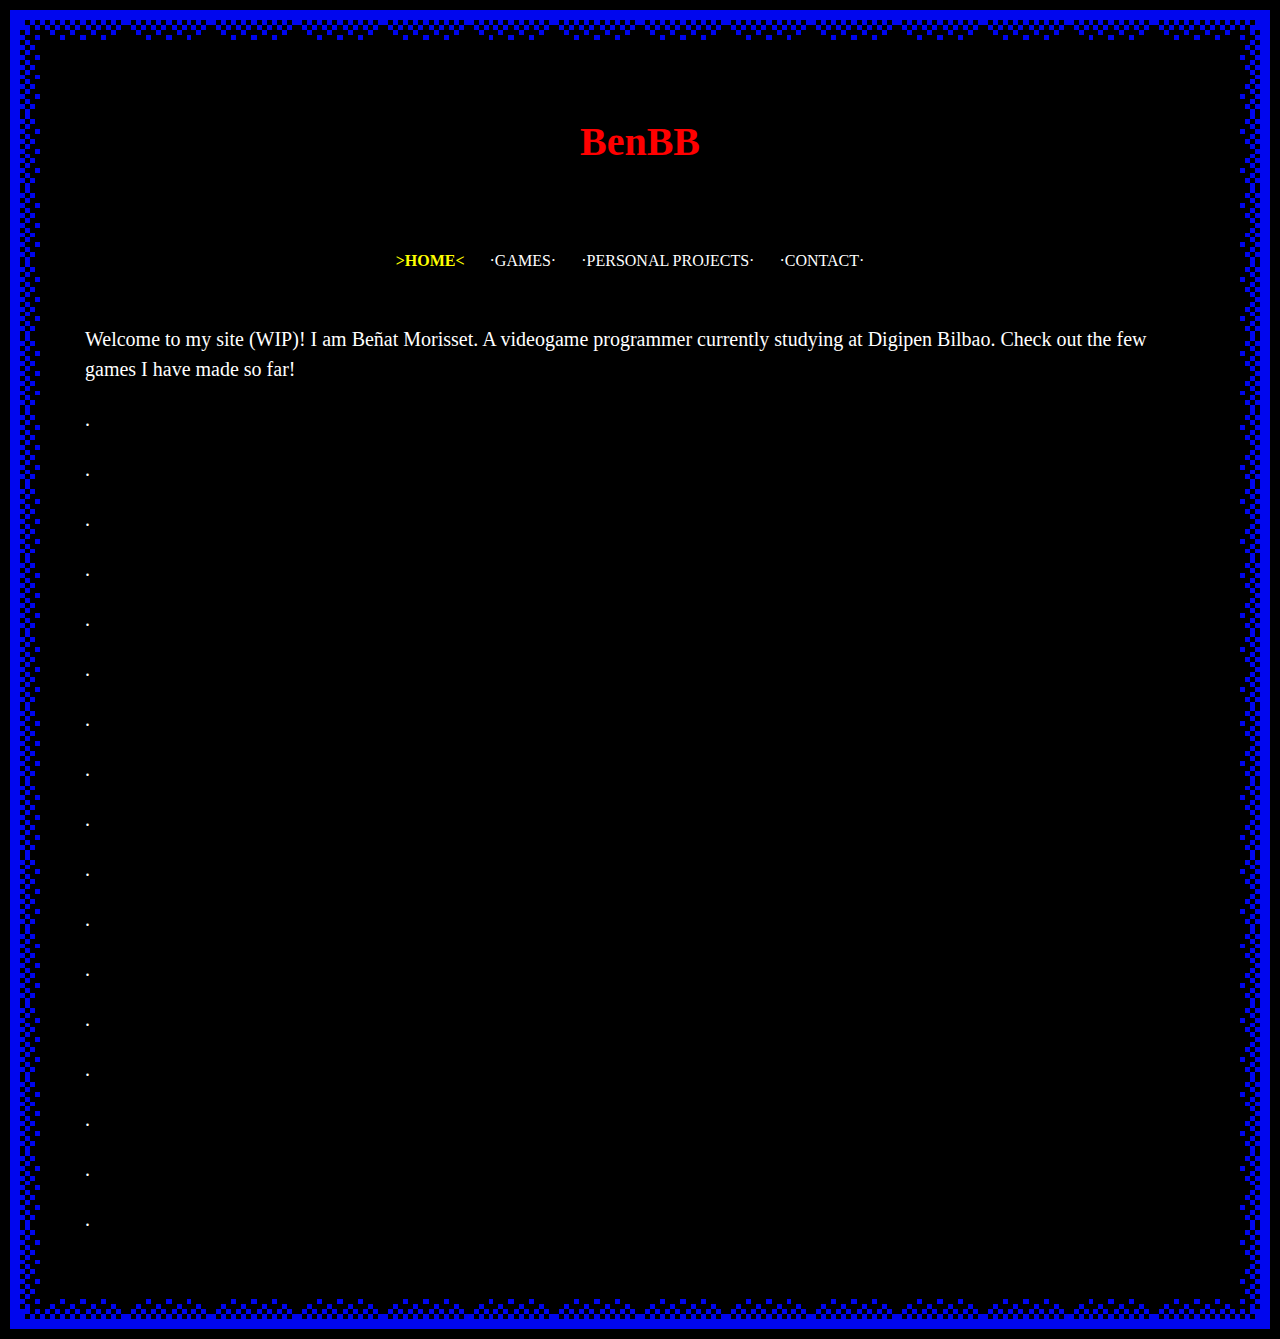
<file: index.html>
<!DOCTYPE html>
<html>

<!--  
      Beñat Morisset de Pérdigo
      11/09/2018
-->

<head>
  <title>BenBB | Home</title>

  <meta charset="UTF-8">
  <meta name="description" content="BenBB website">
  <meta name="keywords" content="Programming,Game Dev,Developer,Games,BenBB">
  <meta name="viewport" content="width=device-width, initial-scale=1.0">
  
  <link rel="stylesheet" href="./css/style.css">
  
  <link rel="shortcut icon" href="./favicon.ico" type="image/x-icon">
</head>


<body id="chaosborder">
  <header>
    <h1 id="indexheaderh1">BenBB</h1>
  </header>
  
  <nav id="indexnav"> <!-- nav bar -->
    <ul id="indexul">
      <li class="current"><a href="index.html">>Home<</a></li>
      <li><a href="games.html">·Games·</a></li>
      <li><a href="personal_projects.html">·Personal Projects·</a></li>
      <li><a href="contact.html">·Contact·</a></li>
    </ul>
  </nav>
  <br>
  <p>Welcome to my site (WIP)! I am Beñat Morisset. A videogame programmer currently studying at Digipen Bilbao. Check out the few games I have made so far!</p>
  <p> . </p>
  <p> . </p>
  <p> . </p>
  <p> . </p>
  <p> . </p>
  <p> . </p>
  <p> . </p>
  <p> . </p>
  <p> . </p>
  <p> . </p>
  <p> . </p>
  <p> . </p>
  <p> . </p>
  <p> . </p>
  <p> . </p>
  <p> . </p>
  <p> . </p>
</body>
</html>
</file>
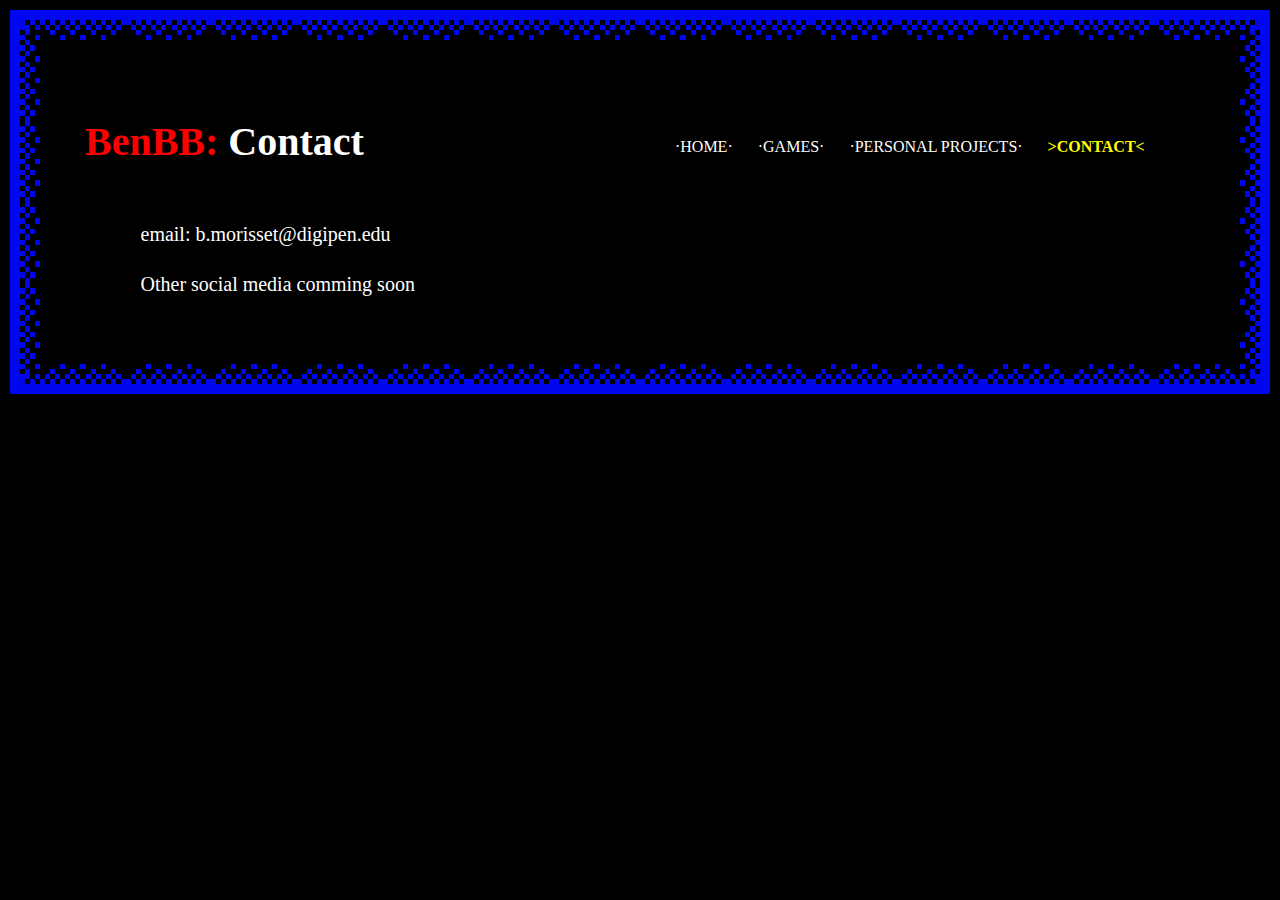
<file: contact.html>
<!DOCTYPE html>
<html>

<!--  
      Beñat Morisset de Pérdigo
      11/09/2018
-->

<head>
  <title>BenBB | Contact</title>

  <meta charset="UTF-8">
  <meta name="description" content="BenBB website">
  <meta name="keywords" content="Programming,Game Dev,Developer,Games,BenBB">
  <meta name="viewport" content="width=device-width, initial-scale=1.0">
  
  <link rel="stylesheet" href="./css/style.css">
  
  <link rel="shortcut icon" href="./favicon.ico" type="image/x-icon">
</head>


<body id="chaosborder">

  <!--all top*/-->
  <header>
    <h1>
      <div contenteditable>
      <span style="color: red">BenBB:</span>
      <span style="color: white"> Contact</span>
      </div>
    </h1>
  </header>
  
  <nav> <!-- nav bar -->
    <ul>
      <li><a href="index.html">·Home·</a></li>
      <li><a href="games.html">·Games·</a></li>
      <li><a href="personal_projects.html">·Personal Projects·</a></li>
      <li class="current"><a href="contact.html">>Contact<</a></li>
      <li class="secret" title="you found the secret tab!"><a href="pixelart.html">·</a></li>
    </ul>
  </nav>
  
  <div class="container">
    <p>
    email: b.morisset@digipen.edu
    </p>
    <p>
    Other social media comming soon
    </p>
  </div>
    
</body>
</html>
</file>
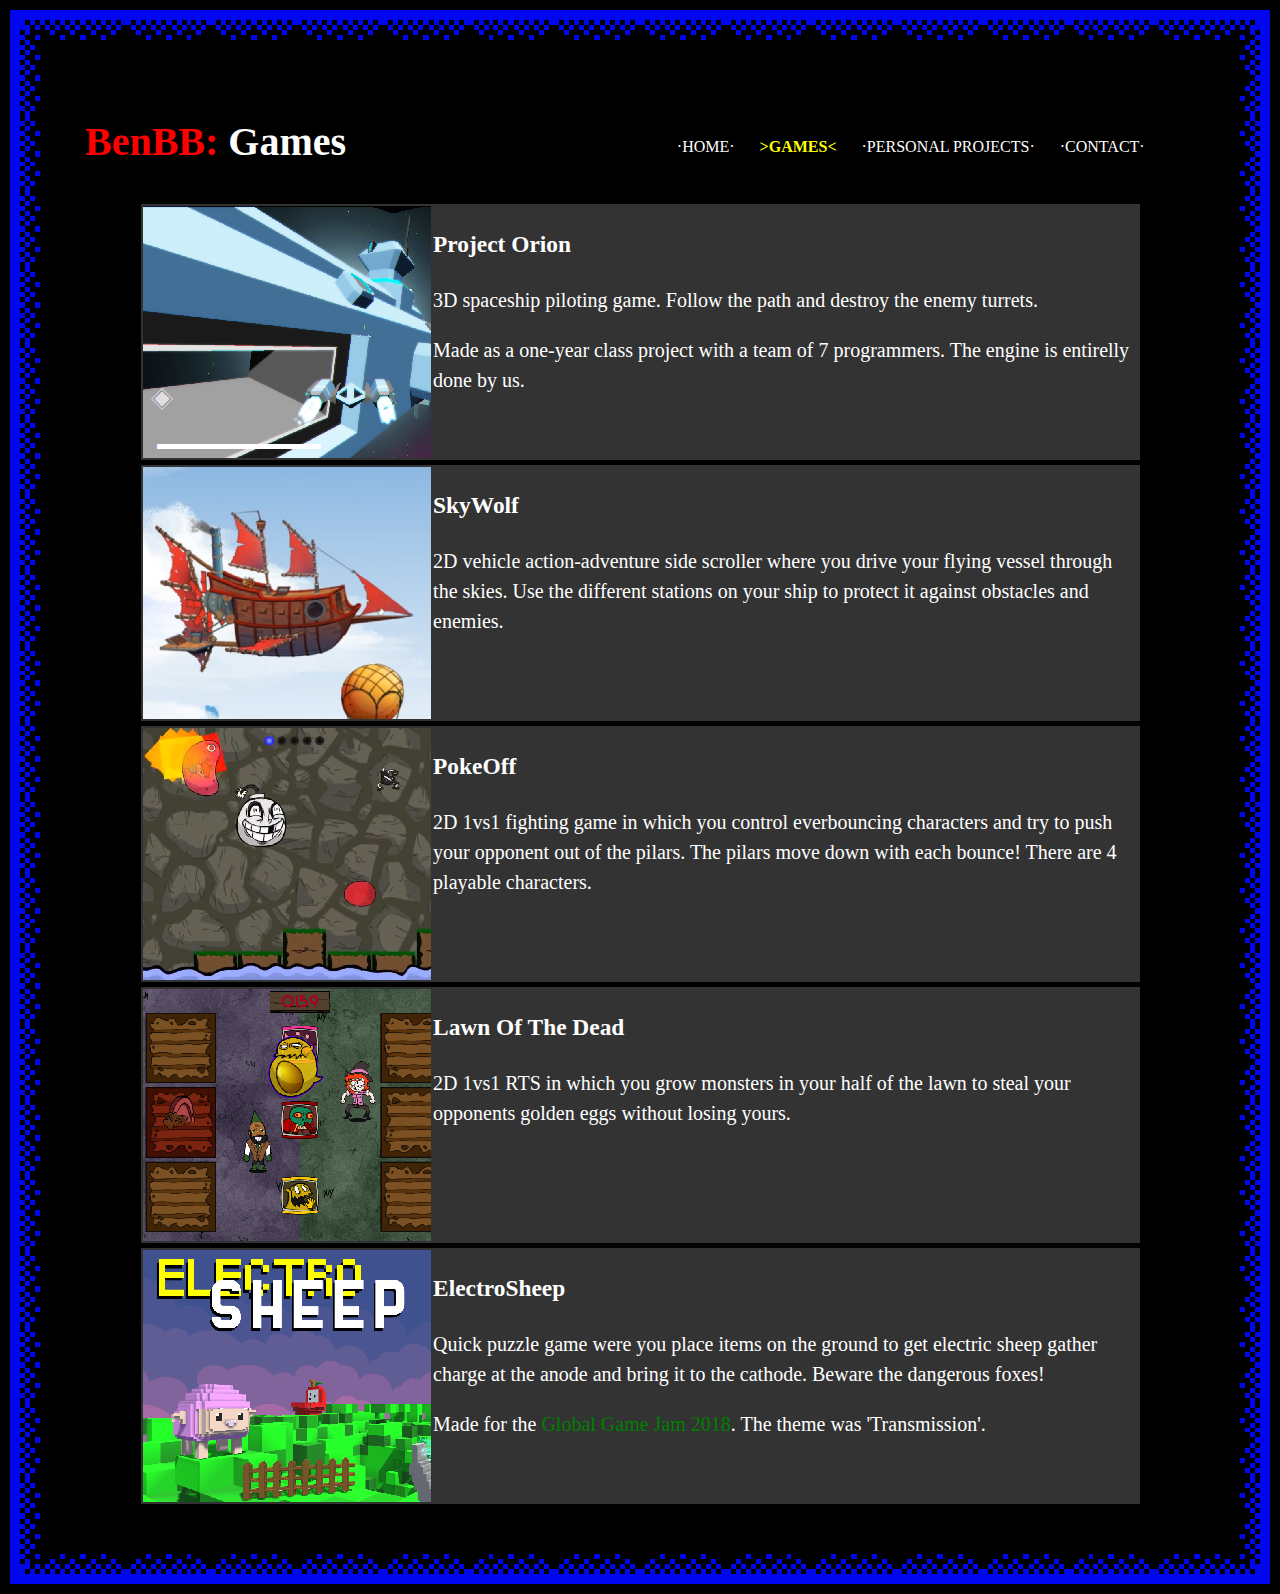
<file: games.html>
<!DOCTYPE html>
<html>

<!--  
      Beñat Morisset de Pérdigo
      11/09/2018
-->

<head>
  <title>BenBB | Games</title>

  <meta charset="UTF-8">
  <meta name="description" content="BenBB website">
  <meta name="keywords" content="Programming,Game Dev,Developer,Games,BenBB">
  <meta name="viewport" content="width=device-width, initial-scale=1.0">
  
  <link rel="stylesheet" href="./css/style.css">
  
  <link rel="shortcut icon" href="./favicon.ico" type="image/x-icon">
</head>


<body id="chaosborder">
  <!-- <header>
    <h1>BenBB: Games</h1>
  </header> -->
  
  <!-- <nav> --> <!-- nav bar -->
    <!-- <ul>
      <li><a href="index.html">Home</a></li>
      <li class="current"><a href="games.html">>Games<</a></li>
      <li><a href="pixelart.html">Pixel Art</a></li>
      <li><a href="contact.html">Contact</a></li>
    </ul>
  </nav> -->
  
  <header>
    <h1>
      <div contenteditable>
      <span style="color: red">BenBB:</span>
      <span style="color: white"> Games</span>
      </div>
    </h1>
  </header>
  
  <nav> <!-- nav bar -->
    <ul>
      <li><a href="index.html">·Home·</a></li>
      <li class="current"><a href="games.html">>Games<</a></li>
      <li><a href="personal_projects.html">·Personal Projects·</a></li>
      <li><a href="contact.html">·Contact·</a></li>
      <li class="secret" title="you found the secret tab!"><a href="pixelart.html">·</a></li>
    </ul>
  </nav> 
  
  <div class="container">
  
    <!-- Project Orion -->
    <div class="gamebox">
      <a href="game_pages/projectorion.html">
        <img src="./img/ProjectOrionTeaserImage.png" alt="Project Orion" title="click!"></img>
      </a>
      <h3>Project Orion</h3>
      <p>3D spaceship piloting game. Follow the path and destroy the enemy turrets.</p>
      <p>Made as a one-year class project with a team of 7 programmers. The engine is entirelly done by us.</p>
    </div>
  
    <!-- SkyWolf -->
    <div class="gamebox">
      <a href="game_pages/skywolf.html">
        <img src="./img/SkyWolfTeaserImage.png" alt="Skywolf" title="click!"></img>
      </a>
      <h3>SkyWolf</h3>
      <p>2D vehicle action-adventure side scroller where you drive your flying vessel through the skies. Use the different stations on your ship to protect it against obstacles and enemies.</p>
    </div>
    
    <!-- PokeOff -->
    <div class="gamebox">
      <a href="game_pages/pokeoff.html">
        <img src="./img/PokeOffTeaserImage.png" alt="PokeOff" title="click!"></img>
      </a>
      <h3>PokeOff</h3>
      <p>2D 1vs1 fighting game in which you control everbouncing characters and try to push your opponent out of the pilars. The pilars move down with each bounce! There are 4 playable characters. </p>
    </div>
    
    <!-- LOTD -->
    <div class="gamebox">
      <a href="game_pages/LOTD.html">
        <img src="./img/LOTDTeaserImage.png" alt="LOTD" title="click!"></img>
      </a>
      <h3>Lawn Of The Dead</h3>
      <p>2D 1vs1 RTS in which you grow monsters in your half of the lawn to steal your opponents golden eggs without losing yours.</p>
    </div>
    
    <!-- ElectroSheep -->
    <div class="gamebox">
      <a href="game_pages/electrosheep.html"> <!-- Jam site"https://globalgamejam.org/2018/games/electro-sheep" -->
        <img src="./img/ElectroSheepTeaserImage.png" alt="ElectroSheep" title="click!"></img>
      </a>
      <h3>ElectroSheep</h3>
      <p>Quick puzzle game were you place items on the ground to get electric sheep gather charge at the anode and bring it to the cathode. Beware the dangerous foxes!</p>
      <p>Made for the <a href="https://globalgamejam.org/2018/games/electro-sheep">Global Game Jam 2018</a>. The theme was 'Transmission'. </p>
    </div>
    

    

    

    
    
    
  </div>
  
  
</body>
</html>
</file>
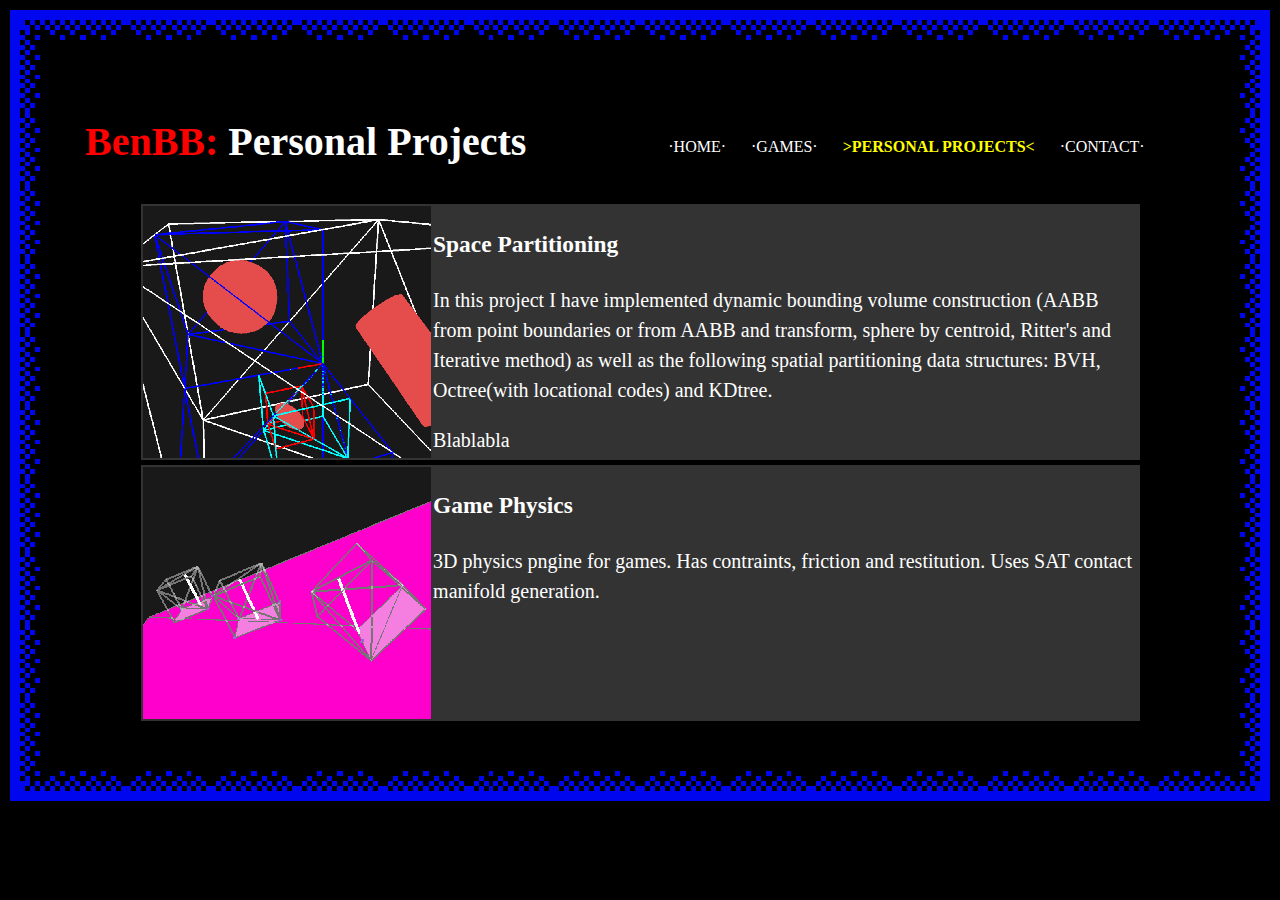
<file: personal_projects.html>
<!DOCTYPE html>
<html>

<!--  
      Beñat Morisset de Pérdigo
      11/09/2018
-->

<head>
  <title>BenBB | Personal Projects</title>

  <meta charset="UTF-8">
  <meta name="description" content="BenBB website">
  <meta name="keywords" content="Programming,Game Dev,Developer,Games,BenBB">
  <meta name="viewport" content="width=device-width, initial-scale=1.0">
  
  <link rel="stylesheet" href="./css/style.css">
  
  <link rel="shortcut icon" href="./favicon.ico" type="image/x-icon">
</head>


<body id="chaosborder">
  <!-- <header>
    <h1>BenBB: Games</h1>
  </header> -->
  
  <!-- <nav> --> <!-- nav bar -->
    <!-- <ul>
      <li><a href="index.html">Home</a></li>
      <li class="current"><a href="games.html">>Games<</a></li>
      <li><a href="pixelart.html">Pixel Art</a></li>
      <li><a href="contact.html">Contact</a></li>
    </ul>
  </nav> -->
  
  <header>
    <h1>
      <div contenteditable>
      <span style="color: red">BenBB:</span>
      <span style="color: white"> Personal Projects</span>
      </div>
    </h1>
  </header>
  
  <nav> <!-- nav bar -->
    <ul>
      <li><a href="index.html">·Home·</a></li>
      <li><a href="games.html">·Games·</a></li>
      <li class="current"><a href="personal_projects.html">>Personal Projects<</a></li>
      <li><a href="contact.html">·Contact·</a></li>
      <li class="secret" title="you found the secret tab!"><a href="pixelart.html">·</a></li>
    </ul>
  </nav> 
  
  <div class="container">
  
    <!-- Space Partitioning (cs350) -->
    <div class="gamebox">
      <a href="https://drive.google.com/file/d/1ubtcu5rQ8H_3FblUe50dysciz5BiiqhM/view?usp=sharing">
        <img src="./img/PersonalProjects/SpacePartitioningTeaser.png" alt="Space Partitioning" title="click!"></img>
      </a>
      <h3>Space Partitioning</h3>
      <p>In this project I have implemented dynamic bounding volume construction (AABB from point boundaries or from AABB and transform, sphere by centroid, Ritter's and Iterative method) as well as the following spatial partitioning data structures: BVH, Octree(with locational codes) and KDtree.</p>
      <p>Blablabla</p>
    </div>
    
    <!-- Game Physics (cs550) -->
    <div class="gamebox">
      <a href="https://drive.google.com/open?id=1Qg5jUq4qhpcIPFmJWWKy7aD2uEltEEXp">
        <img src="./img/PersonalProjects/PhysicsTeaser.png" alt="Game Physics" title="click!"></img>
      </a>
      <h3>Game Physics</h3>
      <p>3D physics pngine for games. Has contraints, friction and restitution. Uses SAT contact manifold generation.</p>
    </div>
    
    <!-- Animation Tool (cs460) -->
    <!--
    <div class="gamebox">
      <a href="https://drive.google.com/open?id=1Qg5jUq4qhpcIPFmJWWKy7aD2uEltEEXp">
        <img src="./img/LOTDTeaserImage.png" alt="LOTD" title="click!"></img>
      </a>
      <h3>Lawn Of The Dead</h3>
      <p> Seed monsters to... </p>
    </div>
    -->
    
    
  </div>
  
  
</body>
</html>
</file>
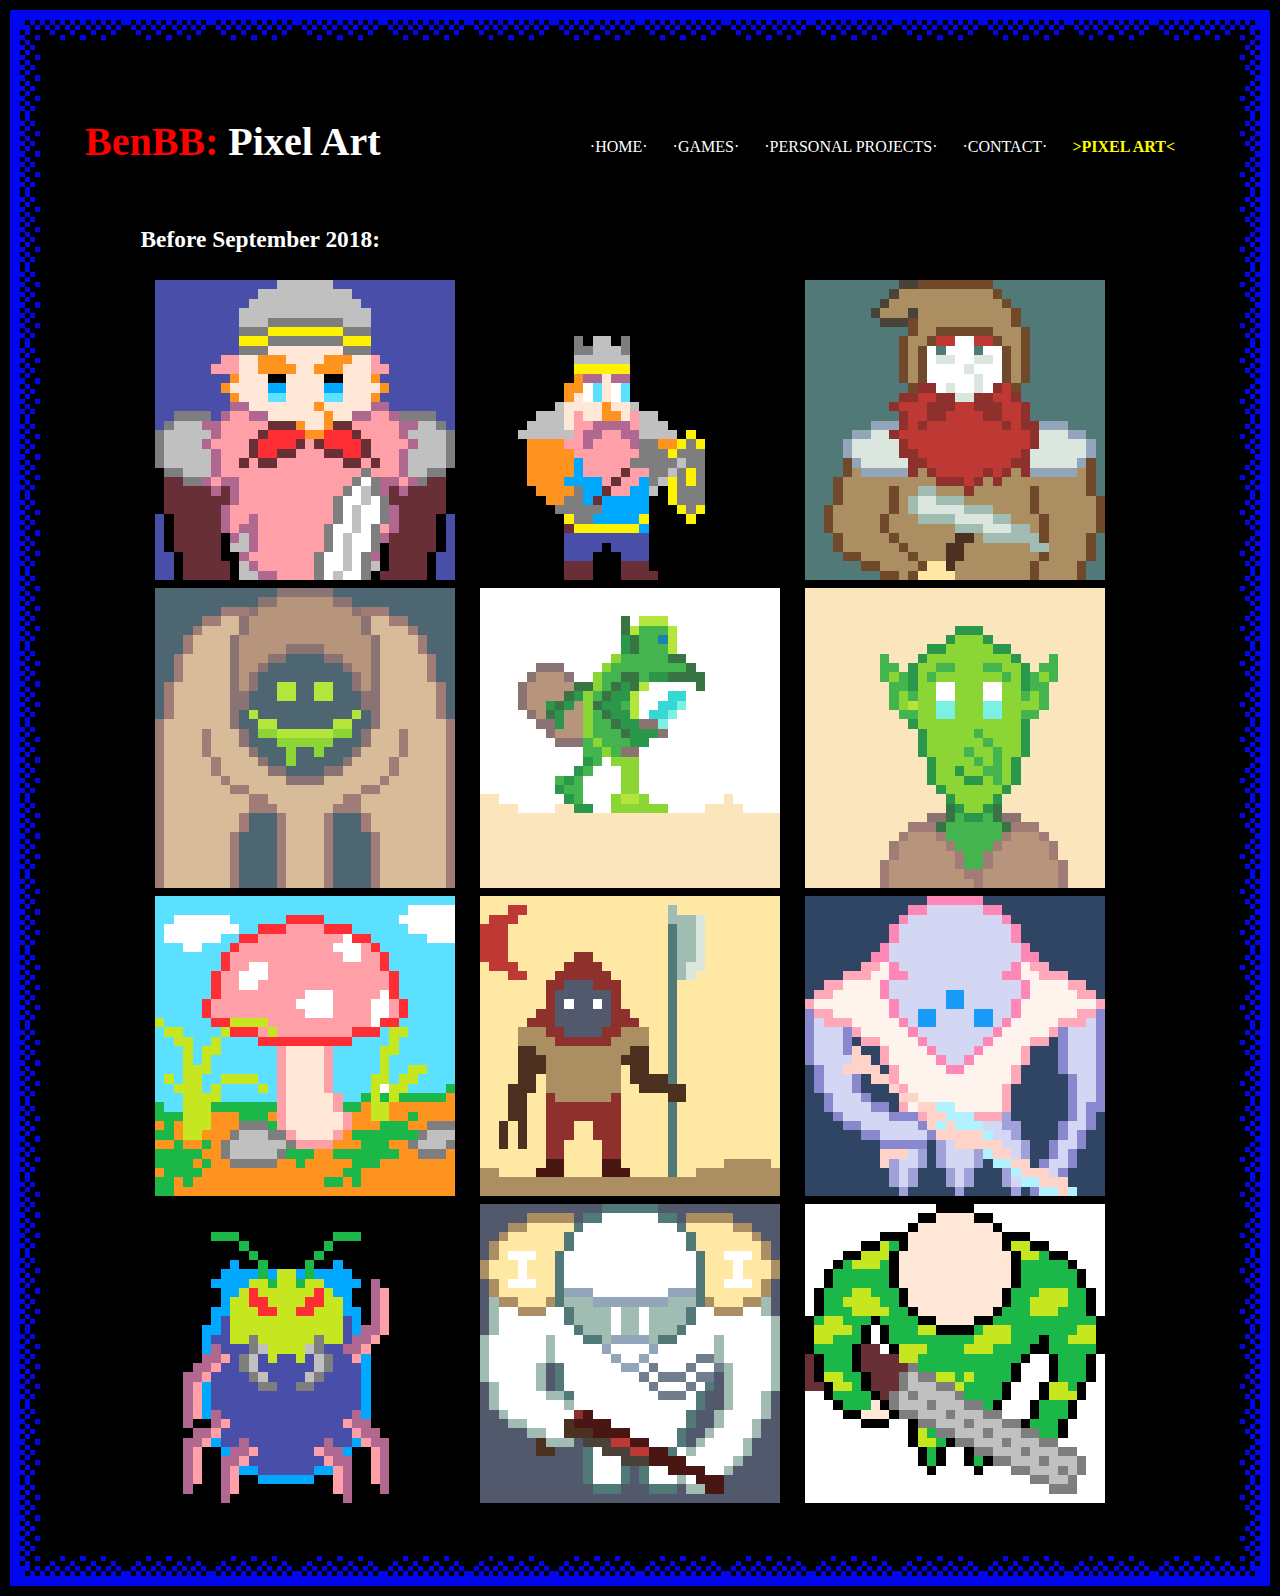
<file: pixelart.html>
<!DOCTYPE html>
<html>

<!--  
      Beñat Morisset de Pérdigo
      11/09/2018
-->

<head>
  <title>BenBB | Pixel Art</title>

  <meta charset="UTF-8">
  <meta name="description" content="BenBB website">
  <meta name="keywords" content="Programming,Game Dev,Developer,Games,BenBB">
  <meta name="viewport" content="width=device-width, initial-scale=1.0">
  
  <link rel="stylesheet" href="./css/style.css">
</head>


<body id="chaosborder">


  <!--<header>
  <h1 style="background:#aaaaaa">A</h1>
    <nav style="background:#aaaaaa;/*float:right*/">
    <ul style="float:right;background:#aaaaaa; padding-top:57px">
      <li><a href="index.html">Home</a></li>
      <li><a href="games.html">Games</a></li>
      <li class="current"><a href="pixelart.html">>Pixel Art<</a></li>
      <li><a href="contact.html">Contact</a></li>
    </ul>
  </nav> 
  </header>-->

  <header>
    <h1>
      <div contenteditable>
      <span style="color: red">BenBB:</span>
      <span style="color: white; display:inline-block"> Pixel Art</span> <!-- inline-block to avoid pixel and art to be separated -->
      </div>
    </h1>
  </header>
  
  <nav> <!-- nav bar -->
    <ul>
      <li><a href="index.html">·Home·</a></li>
      <li><a href="games.html">·Games·</a></li>
      <li><a href="personal_projects.html">·Personal Projects·</a></li>
      <li><a href="contact.html">·Contact·</a></li>
      <li class="current"><a href="pixelart.html">>Pixel Art<</a></li>
    </ul>
  </nav>
  
  <!--<p>Welcome to my site! I am BenBB. A videogame programmer currently studying at Digipen Bilbao. Check out the few games I have made so far!</p>-->
  
  
  <div class="container">
  
    <h3> Before September 2018:</h3>

    <ul>
      <li> <!--class="pixelperfect" not needed as chaosBorder sets pixel perfect for the whole body-->
        <img src="./img/PixelArt/Swordsdwarf.png" alt="Swordsdwarf" title="32x32" width="30%"></img>
      </li>
      <li>
        <img src="./img/PixelArt/Dwarven Soldier.png" alt="Dwarven Soldier" title="32x32" width="30%"></img>
      </li>
      <li>
        <img src="./img/PixelArt/Dwarven miner.png" alt="Dwarven Miner" title="32x32" width="30%"></img>
      </li>
      <li>
        <img src="./img/PixelArt/creapy vendor.png" alt="Creapy Vendor" title="32x32" width="30%"></img>
      </li>
      <li>
        <img src="./img/PixelArt/Goblin soldier.png" alt="Goblin Soldier" title="32x32" width="30%"></img>
      </li>
      <li>
        <img src="./img/PixelArt/Goblin face.png" alt="Goblin Face" title="32x32" width="30%"></img>
      </li>
      <li>
        <img src="./img/PixelArt/DaMushroom.png" alt="Da Mushroom " title="32x32" width="30%"></img>
      </li>
      <li>
        <img src="./img/PixelArt/Mysterious Guardian.png" alt="Mysterious Guardian" title="32x32" width="30%"></img>
      </li>
      <li>
        <img src="./img/PixelArt/alien soldier 01.png" alt="alien soldier" title="32x32" width="30%"></img>
      </li>
      <li>
        <img src="./img/PixelArt/Space Cafard.png" alt="Space Cafard" title="32x32" width="30%"></img>
      </li>
      <li>
        <img src="./img/PixelArt/space soldier.png" alt="Space Soldier" title="32x32" width="30%"></img>
      </li>
      <li>
        <img src="./img/PixelArt/Top down Soldier.png" alt="Top Down Soldier" title="32x32" width="30%"></img>
      </li>
    
    </ul>
    
  </div>
  
  
</body>
</html>
</file>
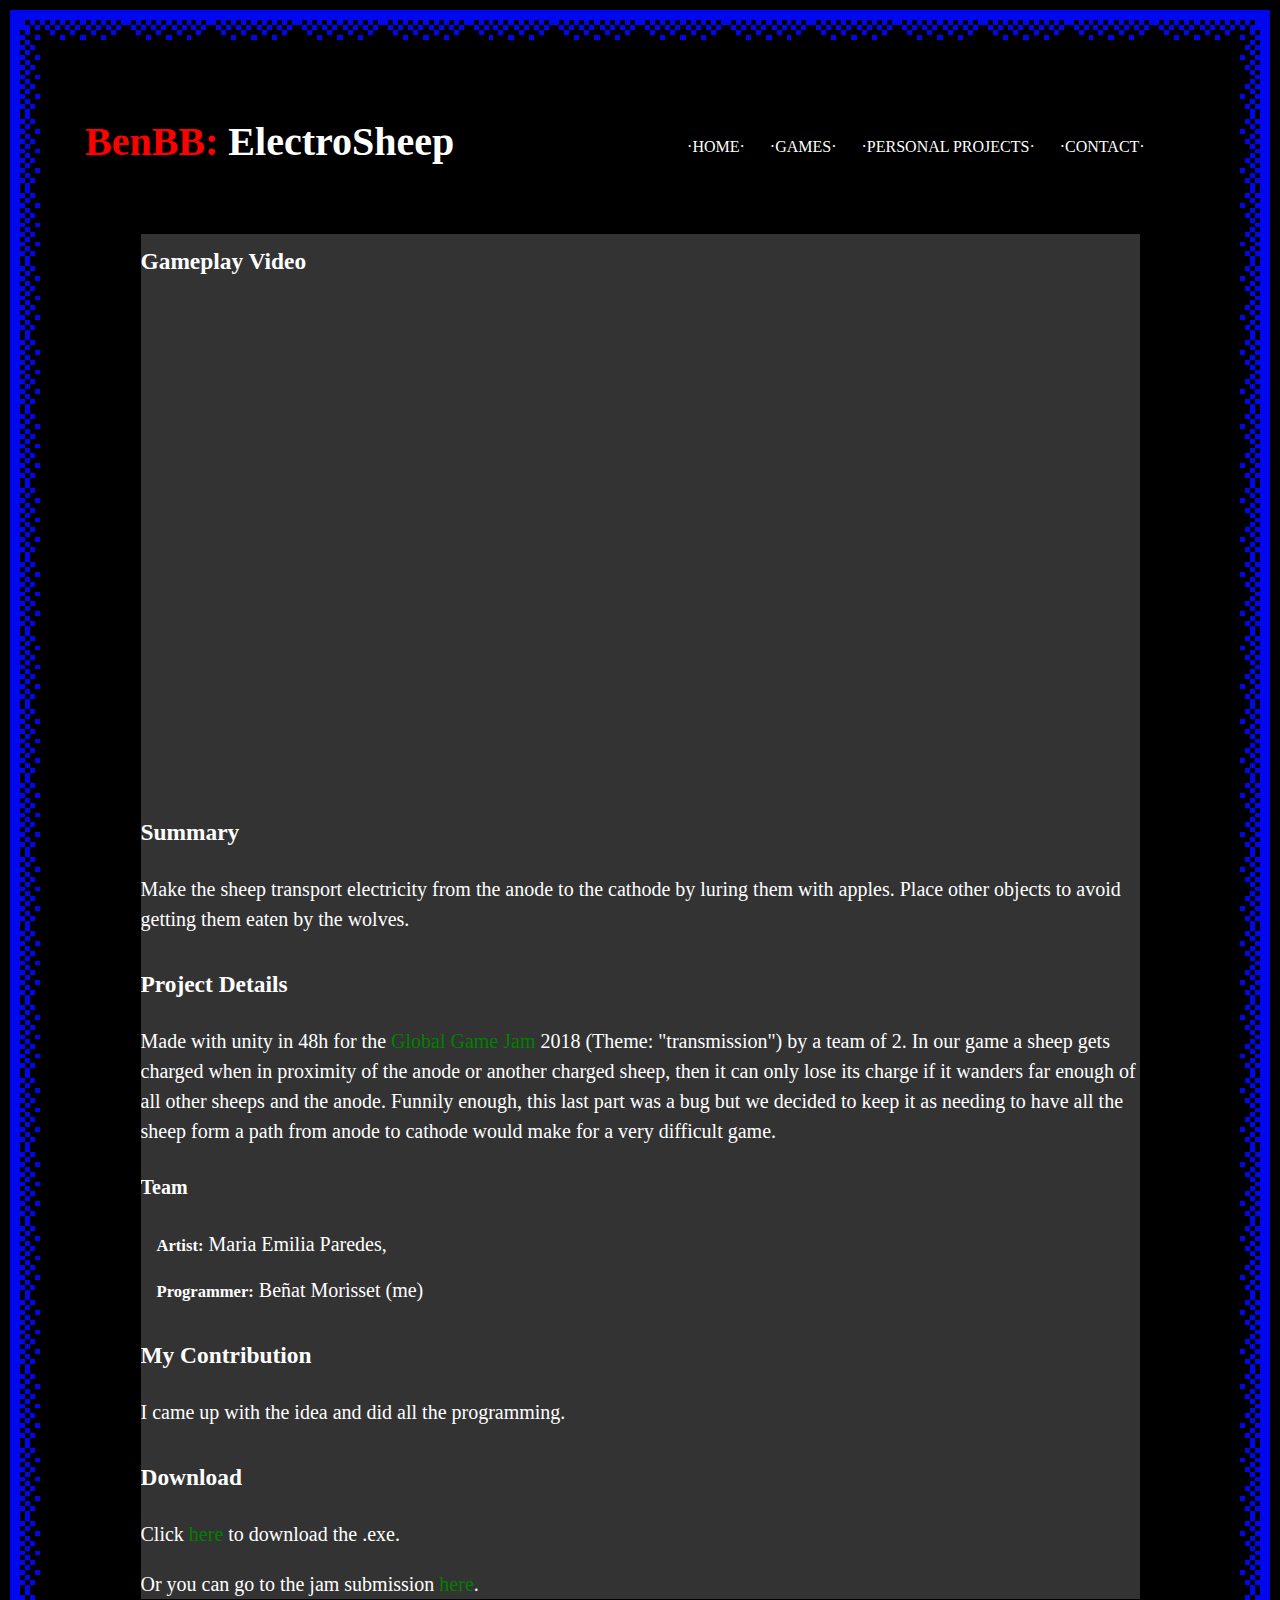
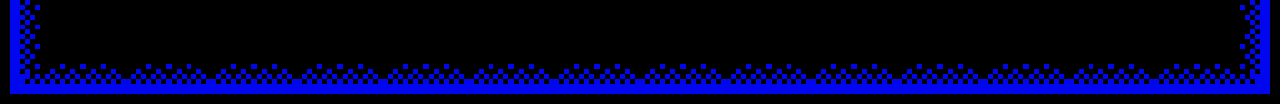
<file: game_pages/electrosheep.html>
<!DOCTYPE html>
<html>

<!--  
      Beñat Morisset de Pérdigo
      11/09/2018
-->

<head>
  <title>BenBB | ElectroSheep</title>

  <meta charset="UTF-8">
  <meta name="description" content="BenBB website">
  <meta name="keywords" content="Programming,Game Dev,Developer,Games,BenBB">
  <meta name="viewport" content="width=device-width, initial-scale=1.0">
  
  <link rel="stylesheet" href="../css/style.css">
  
  <link rel="shortcut icon" href="../favicon.ico" type="image/x-icon">
</head>


<body id="chaosborder">

  <header>
    <h1>
      <div contenteditable>
      <span style="color: red">BenBB:</span>
      <span style="color: white"> ElectroSheep</span>
      </div>
    </h1>
  </header>
  
  <nav> <!-- nav bar -->
    <ul>
      <li><a href="../index.html">·Home·</a></li>
      <li><a href="../games.html">·Games·</a></li>
      <li><a href="../personal_projects.html">·Personal Projects·</a></li>
      <li><a href="../contact.html">·Contact·</a></li>
      <li class="secret" title="you found the secret tab!"><a href="../pixelart.html">·</a></li>
    </ul>
  </nav> 
  
  <div class="container">
  
    
    <div class="trailer">
      <h3>Gameplay Video</h3>
      <iframe width="560" height="315" src="https://www.youtube.com/embed/DDoSbFU9IgE" frameborder="0" allow="accelerometer; autoplay; encrypted-media; gyroscope; picture-in-picture" allowfullscreen title="Gameplay video!"></iframe>
      
      <h3>Summary</h3>
      <p>
      Make the sheep transport electricity from the anode to the cathode by luring them with apples. Place other objects to avoid getting them eaten by the wolves. 
      </p>
      
      <h3>Project Details</h3>
      
      <p>
      Made with unity in 48h for the <a href="https://globalgamejam.org/">Global Game Jam</a> 2018 (Theme: "transmission") by a team of 2. In our game a sheep gets charged when in proximity of the anode or another charged sheep, then it can only lose its charge if it wanders far enough of all other sheeps and the anode. Funnily enough, this last part was a bug but we decided to keep it as needing to have all the sheep form a path from anode to cathode would make for a very difficult game. </p>
      </p>
      
      <h4>Team</h4>
      
      <h5>Artist:</h5>
      <p class="inl">
      Maria Emilia Paredes, 
      </p>
      
      <div>
      </div>
      
      <h5>Programmer:</h5>
      <p class="inl">
      Beñat Morisset (me)
      </p>
      
      <h3>My Contribution</h3>
      <p>
      I came up with the idea and did all the programming.
      </p>
      
      <h3>Download</h3>
      <p>
      Click <a href="https://drive.google.com/open?id=1LtepSqRmMlbWsUXQRWy9P1lMSRSA7oUD">here</a> to download the .exe.
      </p>
      <p>
      Or you can go to the jam submission <a href="https://globalgamejam.org/2018/games/electro-sheep">here</a>.
      </p>
    </div>


  </div>
  
  
</body>
</html>
</file>
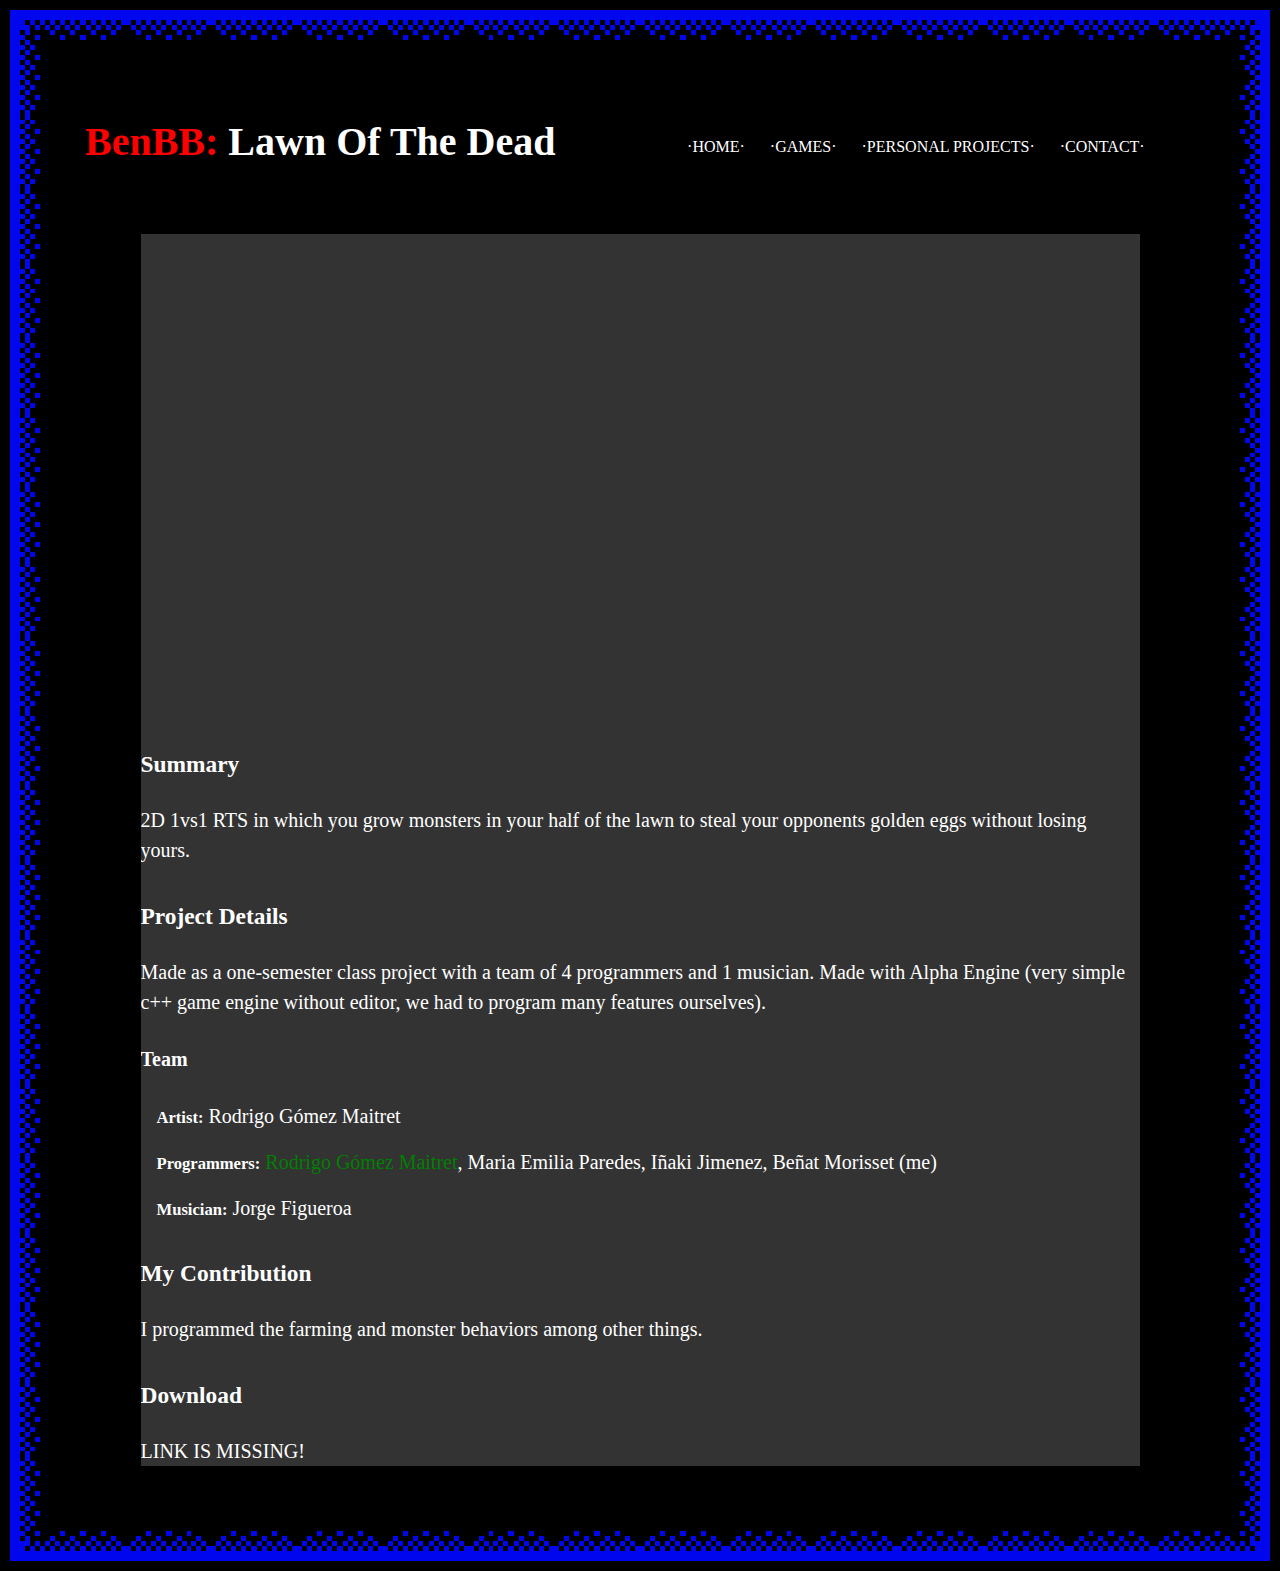
<file: game_pages/LOTD.html>
<!DOCTYPE html>
<html>

<!--  
      Beñat Morisset de Pérdigo
      11/09/2018
-->

<head>
  <title>BenBB | Lawn Of The Dead</title>

  <meta charset="UTF-8">
  <meta name="description" content="BenBB website">
  <meta name="keywords" content="Programming,Game Dev,Developer,Games,BenBB">
  <meta name="viewport" content="width=device-width, initial-scale=1.0">
  
  <link rel="stylesheet" href="../css/style.css">
  
  <link rel="shortcut icon" href="../favicon.ico" type="image/x-icon">
</head>


<body id="chaosborder">

  <header>
    <h1>
      <div contenteditable>
      <span style="color: red">BenBB:</span>
      <span style="color: white"> Lawn Of The Dead</span>
      </div>
    </h1>
  </header>
  
  <nav> <!-- nav bar -->
    <ul>
      <li><a href="../index.html">·Home·</a></li>
      <li><a href="../games.html">·Games·</a></li>
      <li><a href="../personal_projects.html">·Personal Projects·</a></li>
      <li><a href="../contact.html">·Contact·</a></li>
      <li class="secret" title="you found the secret tab!"><a href="../pixelart.html">·</a></li>
    </ul>
  </nav> 
  
  <div class="container">
  
    
    <div class="trailer">
      <iframe width="560" height="315" src="https://www.youtube.com/embed/L9XBNF9zBWM" frameborder="0" allow="accelerometer; autoplay; encrypted-media; gyroscope; picture-in-picture" allowfullscreen title="teaser trailer"></iframe>
      
      <h3>Summary</h3>
      <p>
      2D 1vs1 RTS in which you grow monsters in your half of the lawn to steal your opponents golden eggs without losing yours. 
      </p>
      
      <h3>Project Details</h3>
      
      <p>
      Made as a one-semester class project with a team of 4 programmers and 1 musician. Made with Alpha Engine (very simple c++ game engine without editor, we had to program many features ourselves).</p>
      </p>
      
      <h4>Team</h4>
      
      <h5>Artist:</h5>
      <p class="inl">
      Rodrigo Gómez Maitret
      </p>
      
      <div></div>
      
      <h5>Programmers:</h5>
      <p class="inl">
      <a href="https://www.linkedin.com/in/posho/">Rodrigo Gómez Maitret</a>,
      Maria Emilia Paredes,
      Iñaki Jimenez, 
      Beñat Morisset (me)
      </p>
      
      <div></div>
      
      <h5>Musician:</h5>
      <p class="inl">
      Jorge Figueroa
      </p>
      
      <h3>My Contribution</h3>
      <p>
      I programmed the farming and monster behaviors among other things.
      </p>
      
      <h3>Download</h3>
      <p>
      LINK IS MISSING!
      </p>
    </div>


  </div>
  
  
</body>
</html>
</file>
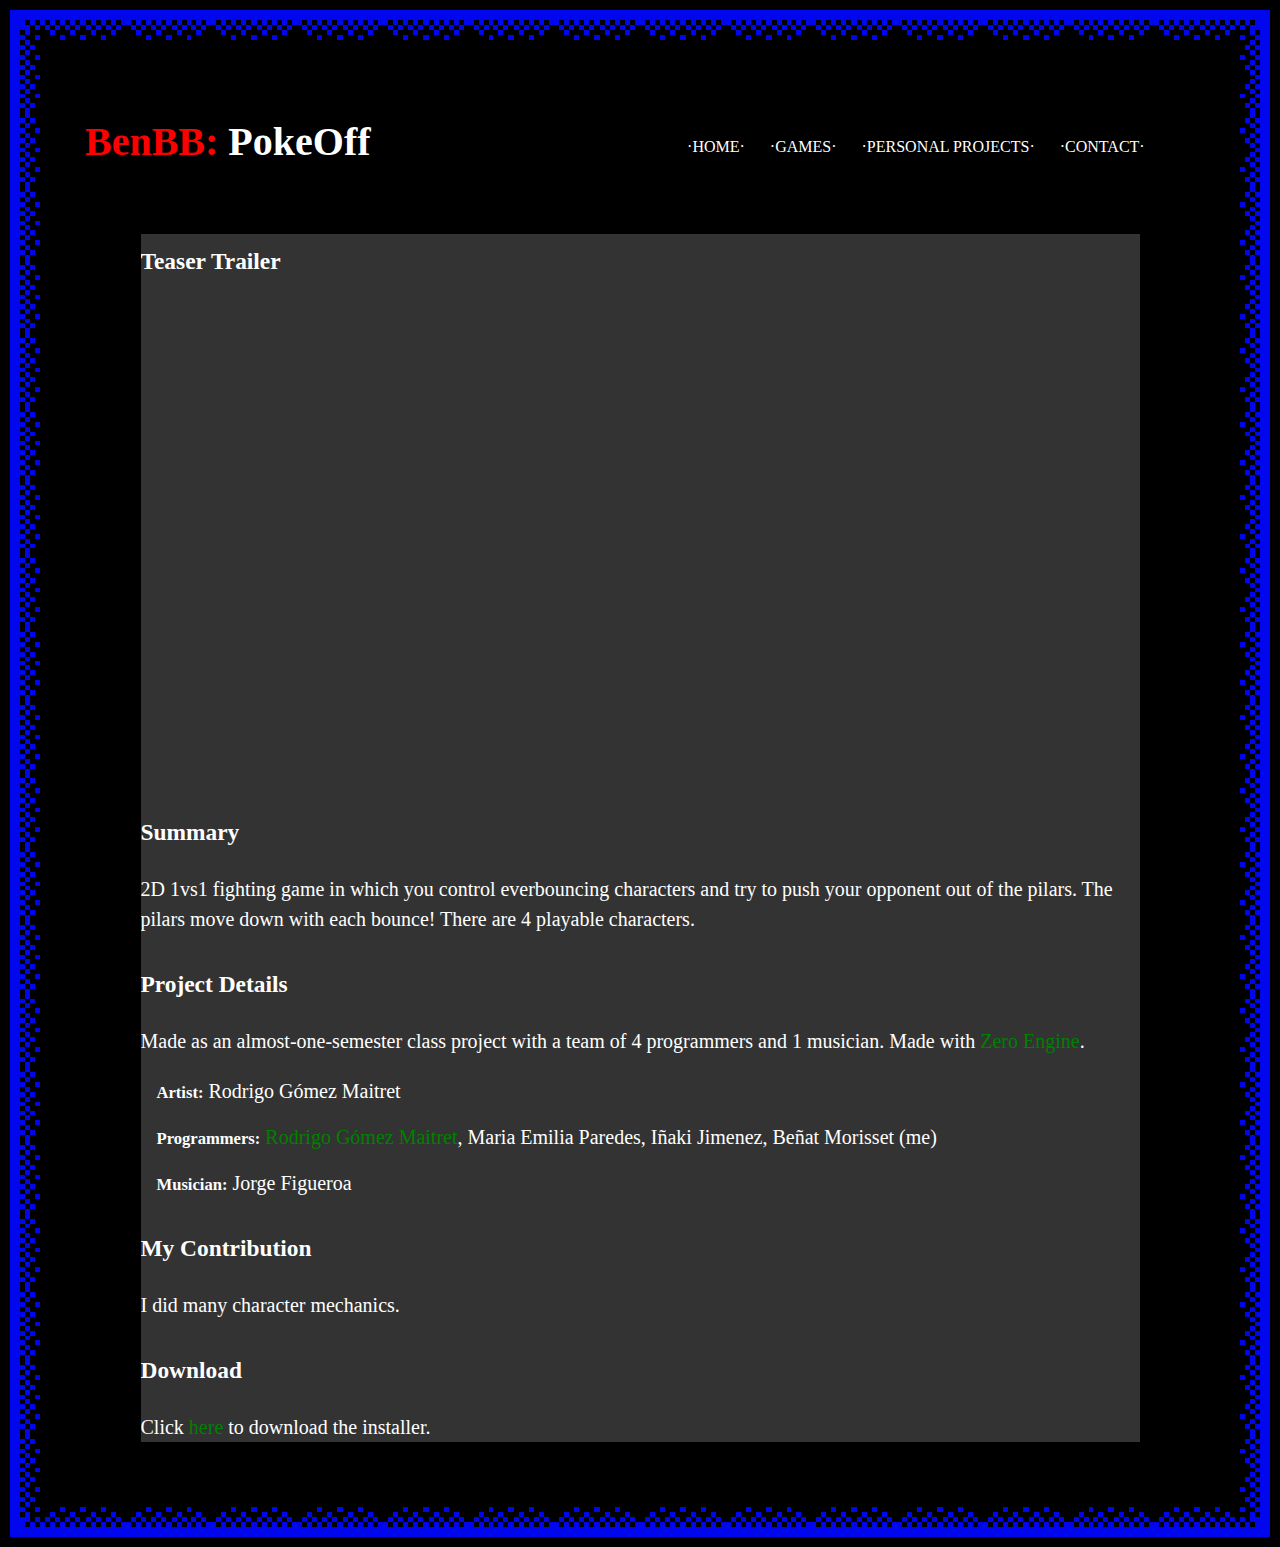
<file: game_pages/pokeoff.html>
<!DOCTYPE html>
<html>

<!--  
      Beñat Morisset de Pérdigo
      11/09/2018
-->

<head>
  <title>BenBB | PokeOff</title>

  <meta charset="UTF-8">
  <meta name="description" content="BenBB website">
  <meta name="keywords" content="Programming,Game Dev,Developer,Games,BenBB">
  <meta name="viewport" content="width=device-width, initial-scale=1.0">
  
  <link rel="stylesheet" href="../css/style.css">
  
  <link rel="shortcut icon" href="../favicon.ico" type="image/x-icon">
</head>


<body id="chaosborder">

  <header>
    <h1>
      <div contenteditable>
      <span style="color: red">BenBB:</span>
      <span style="color: white"> PokeOff</span>
      </div>
    </h1>
  </header>
  
  <nav> <!-- nav bar -->
    <ul>
      <li><a href="../index.html">·Home·</a></li>
      <li><a href="../games.html">·Games·</a></li>
      <li><a href="../personal_projects.html">·Personal Projects·</a></li>
      <li><a href="../contact.html">·Contact·</a></li>
      <li class="secret" title="you found the secret tab!"><a href="../pixelart.html">·</a></li>
    </ul>
  </nav> 

  <div class="container">
  
    
    <div class="trailer">
      <h3>Teaser Trailer</h3>
      <iframe width="560" height="315" src="https://www.youtube.com/embed/xlEK2BRnqOU" frameborder="0" allow="accelerometer; autoplay; encrypted-media; gyroscope; picture-in-picture" allowfullscreen title="teaser trailer"></iframe>
      
      <h3>Summary</h3>
      <p>
      2D 1vs1 fighting game in which you control everbouncing characters and try to push your opponent out of the pilars. The pilars move down with each bounce! There are 4 playable characters. 
      </p>
      
      <h3>Project Details</h3>
      
      <p>
      Made as an almost-one-semester class project with a team of 4 programmers and 1 musician. Made with <a href="http://zero.digipen.edu/">Zero Engine</a>.</p>
      </p>
      
      <h5>Artist:</h5>
      <p class="inl">
      Rodrigo Gómez Maitret
      </p>
      
      <div></div>
      
      <h5>Programmers:</h5>
      <p class="inl">
      <a href="https://www.linkedin.com/in/posho/">Rodrigo Gómez Maitret</a>,
      Maria Emilia Paredes,
      Iñaki Jimenez, 
      Beñat Morisset (me)
      </p>
      
      <div></div>
      
      <h5>Musician:</h5>
      <p class="inl">
      Jorge Figueroa
      </p>
      
      <h3>My Contribution</h3>
      <p>
      I did many character mechanics.
      </p>
      
      <h3>Download</h3>
      <p>
      Click <a href="https://drive.google.com/open?id=1Qg5jUq4qhpcIPFmJWWKy7aD2uEltEEXp">here</a> to download the installer.
      </p>
    </div>


  </div>
  
  
</body>
</html>
</file>
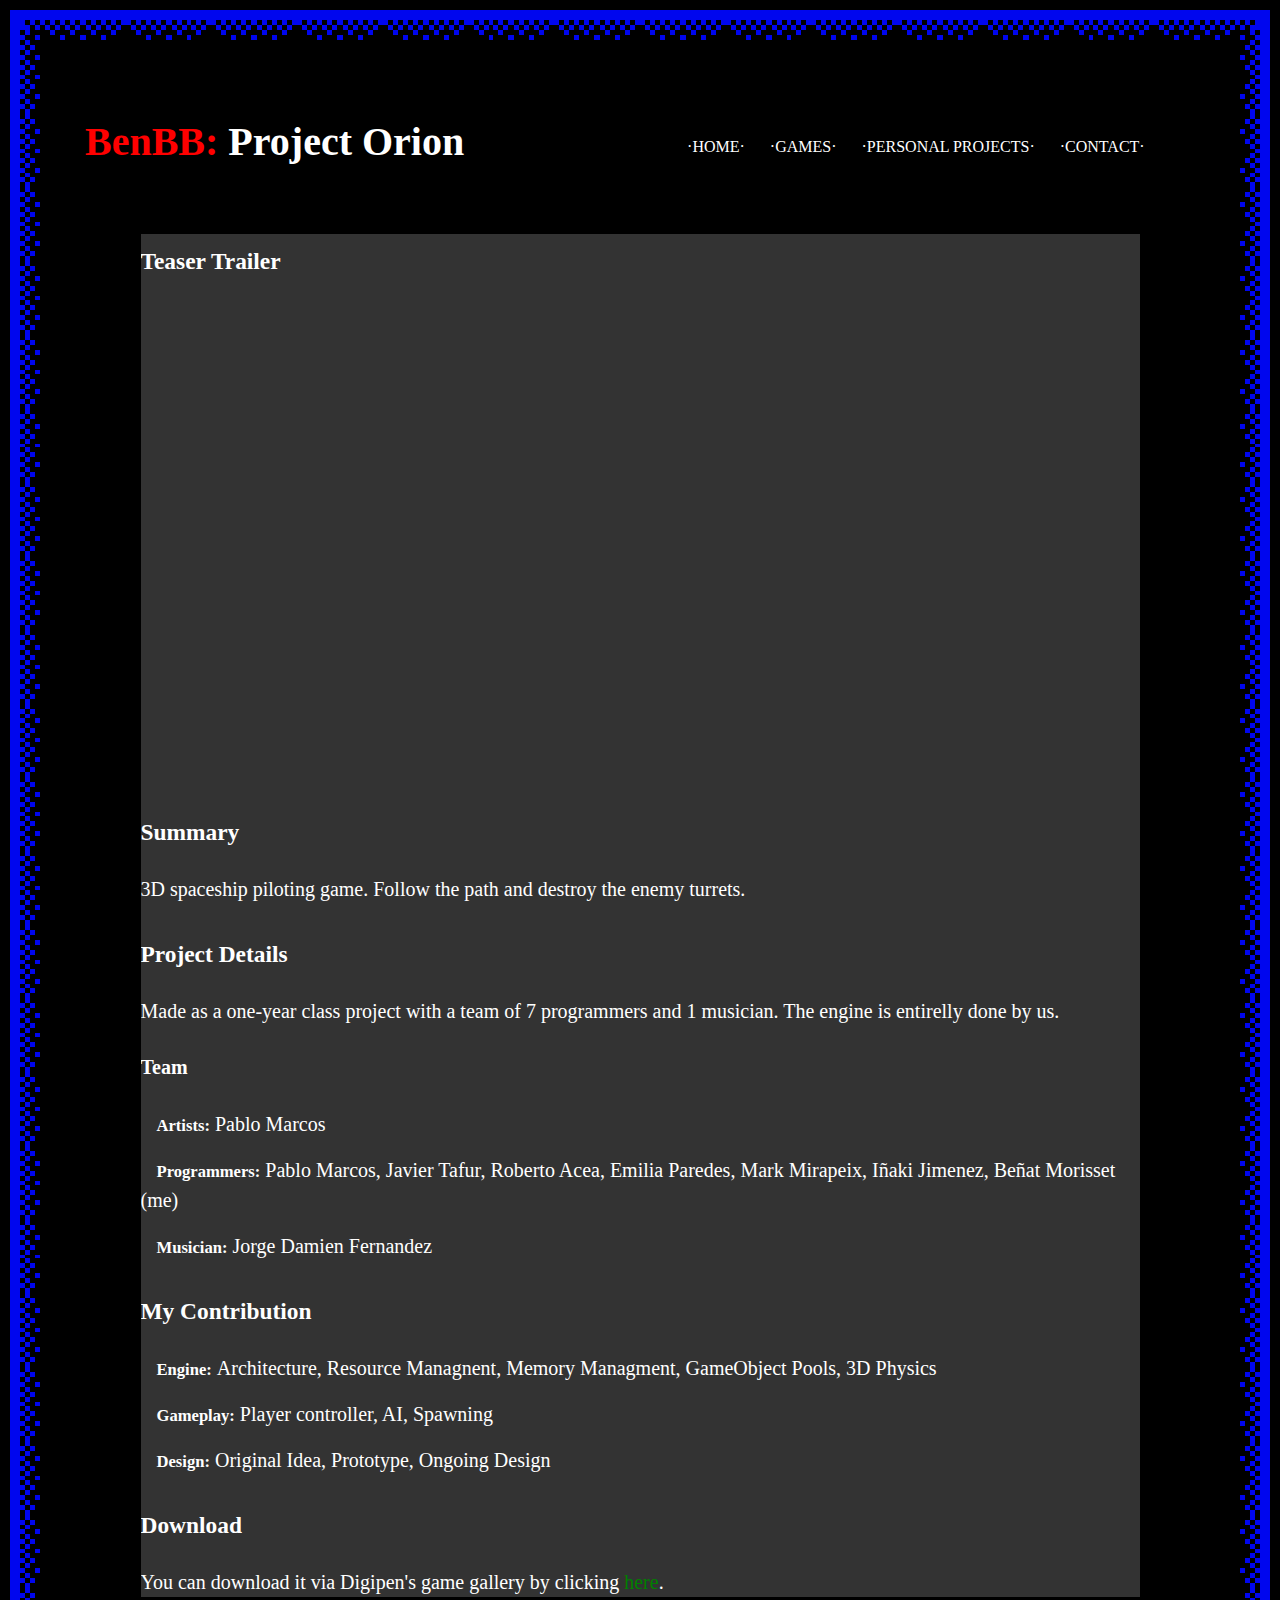
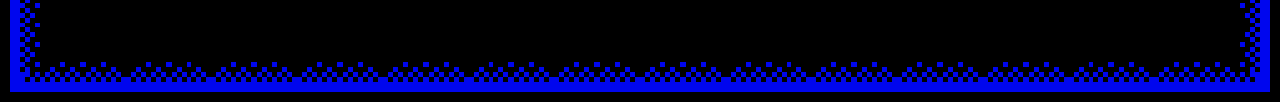
<file: game_pages/projectorion.html>
<!DOCTYPE html>
<html>

<!--  
      Beñat Morisset de Pérdigo
      11/09/2018
-->

<head>
  <title>BenBB | Project Orion</title>

  <meta charset="UTF-8">
  <meta name="description" content="BenBB website">
  <meta name="keywords" content="Programming,Game Dev,Developer,Games,BenBB">
  <meta name="viewport" content="width=device-width, initial-scale=1.0">
  
  <link rel="stylesheet" href="../css/style.css">
  
  <link rel="shortcut icon" href="../favicon.ico" type="image/x-icon">
</head>


<body id="chaosborder">

  <header>
    <h1>
      <div contenteditable>
      <span style="color: red">BenBB:</span>
      <span style="color: white"> Project Orion</span>
      </div>
    </h1>
  </header>
  
  <nav> <!-- nav bar -->
    <ul>
      <li><a href="../index.html">·Home·</a></li>
      <li><a href="../games.html">·Games·</a></li>
      <li><a href="../personal_projects.html">·Personal Projects·</a></li>
      <li><a href="../contact.html">·Contact·</a></li>
      <li class="secret" title="you found the secret tab!"><a href="../pixelart.html">·</a></li>
    </ul>
  </nav> 
  
  <div class="container">
  
    
    <div class="trailer">
      <h3>Teaser Trailer</h3>
      <iframe width="560" height="315" src="https://www.youtube.com/embed/9GHhSQ1AfFI" frameborder="0" allow="accelerometer; autoplay; encrypted-media; gyroscope; picture-in-picture" allowfullscreen title="teaser trailer"></iframe>

      <h3>Summary</h3>
      <p>
      3D spaceship piloting game. Follow the path and destroy the enemy turrets.
      </p>
      
      <h3>Project Details</h3>
      
      <p>
      Made as a one-year class project with a team of 7 programmers and 1 musician. The engine is entirelly done by us.
      </p>
      
      <h4>Team</h4>
      
      <h5>Artists:</h5>
      <p class="inl">
      Pablo Marcos
      </p>
      
      <div></div>
      
      <h5>Programmers:</h5>
      <p class="inl">
      Pablo Marcos, 
      Javier Tafur,
      Roberto Acea,
      Emilia Paredes,
      Mark Mirapeix,     
      Iñaki Jimenez, 
      Beñat Morisset (me)
      </p>
      
      <div></div>
      
      <h5>Musician:</h5>
      <p class="inl">
      Jorge Damien Fernandez
      </p>
      
      
      <h3>My Contribution</h3>

      <h5>Engine:</h5>
      <p class="inl">
      Architecture, Resource Managnent, Memory Managment, GameObject Pools, 3D Physics
      </p>
      
      <div></div>
      
      <h5>Gameplay:</h5>
      <p class="inl">
      Player controller, AI, Spawning
      </p>
      
      <div></div>
      
      <h5>Design:</h5>
      <p class="inl">
      Original Idea, Prototype, Ongoing Design
      </p>
      
      <h3>Download</h3>
      <p>
      You can download it via Digipen's game gallery by clicking <a href="https://games.digipen.edu/games/project-orion">here</a>.
      </p>
    </div>


  </div>
  
  
</body>
</html>
</file>
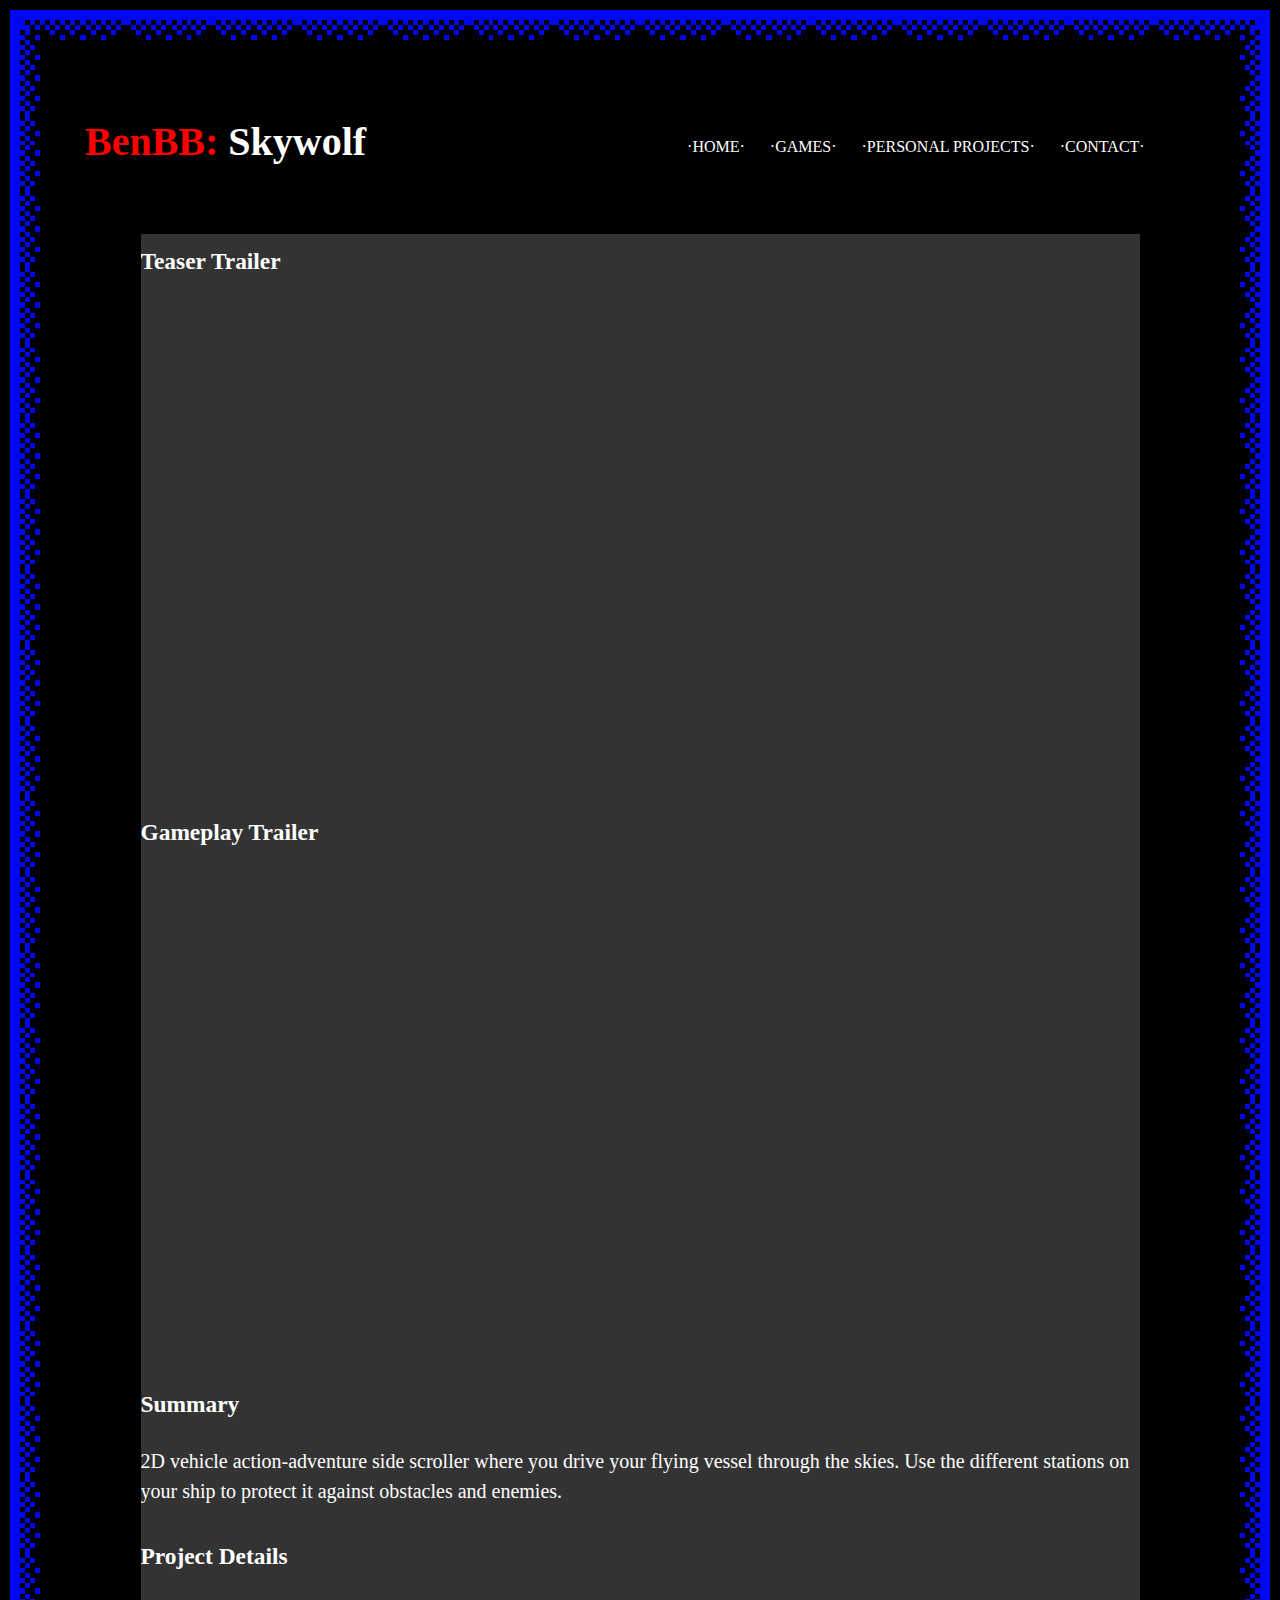
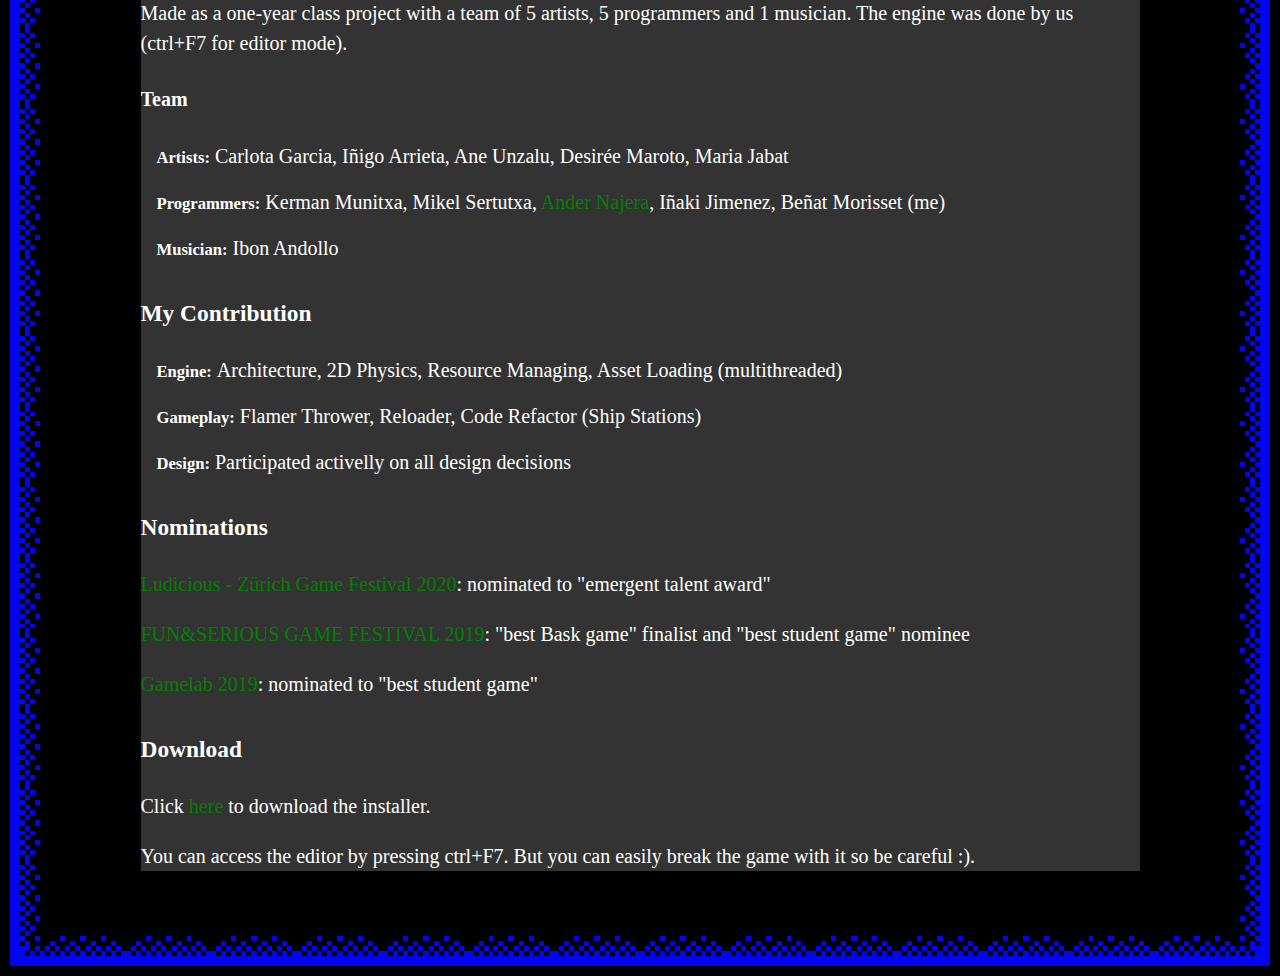
<file: game_pages/skywolf.html>
<!DOCTYPE html>
<html>

<!--  
      Beñat Morisset de Pérdigo
      11/09/2018
-->

<head>
  <title>BenBB | Skywolf</title>

  <meta charset="UTF-8">
  <meta name="description" content="BenBB website">
  <meta name="keywords" content="Programming,Game Dev,Developer,Games,BenBB">
  <meta name="viewport" content="width=device-width, initial-scale=1.0">
  
  <link rel="stylesheet" href="../css/style.css">
  
  <link rel="shortcut icon" href="../favicon.ico" type="image/x-icon">
</head>


<body id="chaosborder">

  <header>
    <h1>
      <div contenteditable>
      <span style="color: red">BenBB:</span>
      <span style="color: white"> Skywolf</span>
      </div>
    </h1>
  </header>
  
  <nav> <!-- nav bar -->
    <ul>
      <li><a href="../index.html">·Home·</a></li>
      <li><a href="../games.html">·Games·</a></li>
      <li><a href="../personal_projects.html">·Personal Projects·</a></li>
      <li><a href="../contact.html">·Contact·</a></li>
      <li class="secret" title="you found the secret tab!"><a href="../pixelart.html">·</a></li>
    </ul>
  </nav> 
  
  <div class="container">
  
    
    <div class="trailer">
      <h3>Teaser Trailer</h3>
      <iframe width="560" height="315" src="https://www.youtube-nocookie.com/embed/HWGQdJO9ck8" frameborder="0" allow="accelerometer; autoplay; encrypted-media; gyroscope; picture-in-picture" allowfullscreen title="teaser trailer"></iframe>
      <h3>Gameplay Trailer</h3>
      <iframe width="560" height="315" src="https://www.youtube.com/embed/mAW16SNmrL8" frameborder="0" allow="accelerometer; autoplay; encrypted-media; gyroscope; picture-in-picture" allowfullscreen title="gameplay trailer"></iframe>
      
      <h3>Summary</h3>
      <p>
      2D vehicle action-adventure side scroller where you drive your flying vessel through the skies. Use the different stations on your ship to protect it against obstacles and enemies.
      </p>
      
      <h3>Project Details</h3>
      
      <p>
      Made as a one-year class project with a team of 5 artists, 5 programmers and 1 musician. The engine was done by us (ctrl+F7 for editor mode). </p>
      </p>
      
      <h4>Team</h4>
      
      <h5>Artists:</h5>
      <p class="inl">
      Carlota Garcia, 
      Iñigo Arrieta, 
      Ane Unzalu, 
      Desirée Maroto, 
      Maria Jabat
      </p>
      
      <div></div>
      
      <h5>Programmers:</h5>
      <p class="inl">
      Kerman Munitxa, 
      Mikel Sertutxa, 
      <a href="https://andernajera.com">Ander Najera</a>, 
      Iñaki Jimenez, 
      Beñat Morisset (me)
      </p>
      
      <div></div>
      
      <h5>Musician:</h5>
      <p class="inl">
      Ibon Andollo
      </p>
      
      <h3>My Contribution</h3>

      <h5>Engine:</h5>
      <p class="inl">
      Architecture, 2D Physics, Resource Managing, Asset Loading (multithreaded)
      </p>
      
      <div></div>
      
      <h5>Gameplay:</h5>
      <p class="inl">
      Flamer Thrower, Reloader, Code Refactor (Ship Stations)
      </p>
      
      <div></div>
      
      <h5>Design:</h5>
      <p class="inl">
      Participated activelly on all design decisions
      </p>
      
      <h3>Nominations</h3>
      <p>
      <a href="http://www.ludicious.ch/exhibition2020/skywolf/">Ludicious - Zürich Game Festival 2020</a>:  nominated to "emergent talent award"
      </p>
      <p>
      <a href="https://en.funandseriousgamefestival.com/">FUN&SERIOUS GAME FESTIVAL 2019</a>: "best Bask game" finalist and "best student game" nominee
      </p>
      <p>
      <a href="https://www.gamelab.es/en/home/">Gamelab 2019</a>:  nominated to "best student game"
      </p>
      
      <h3>Download</h3>
      <p>
      Click <a href="https://drive.google.com/open?id=1Qg5jUq4qhpcIPFmJWWKy7aD2uEltEEXp">here</a> to download the installer.
      </p>
      <p>
      You can access the editor by pressing ctrl+F7. But you can easily break the game with it so be careful :).
      </p>
    </div>


  </div>
  
  
</body>
</html>
</file>
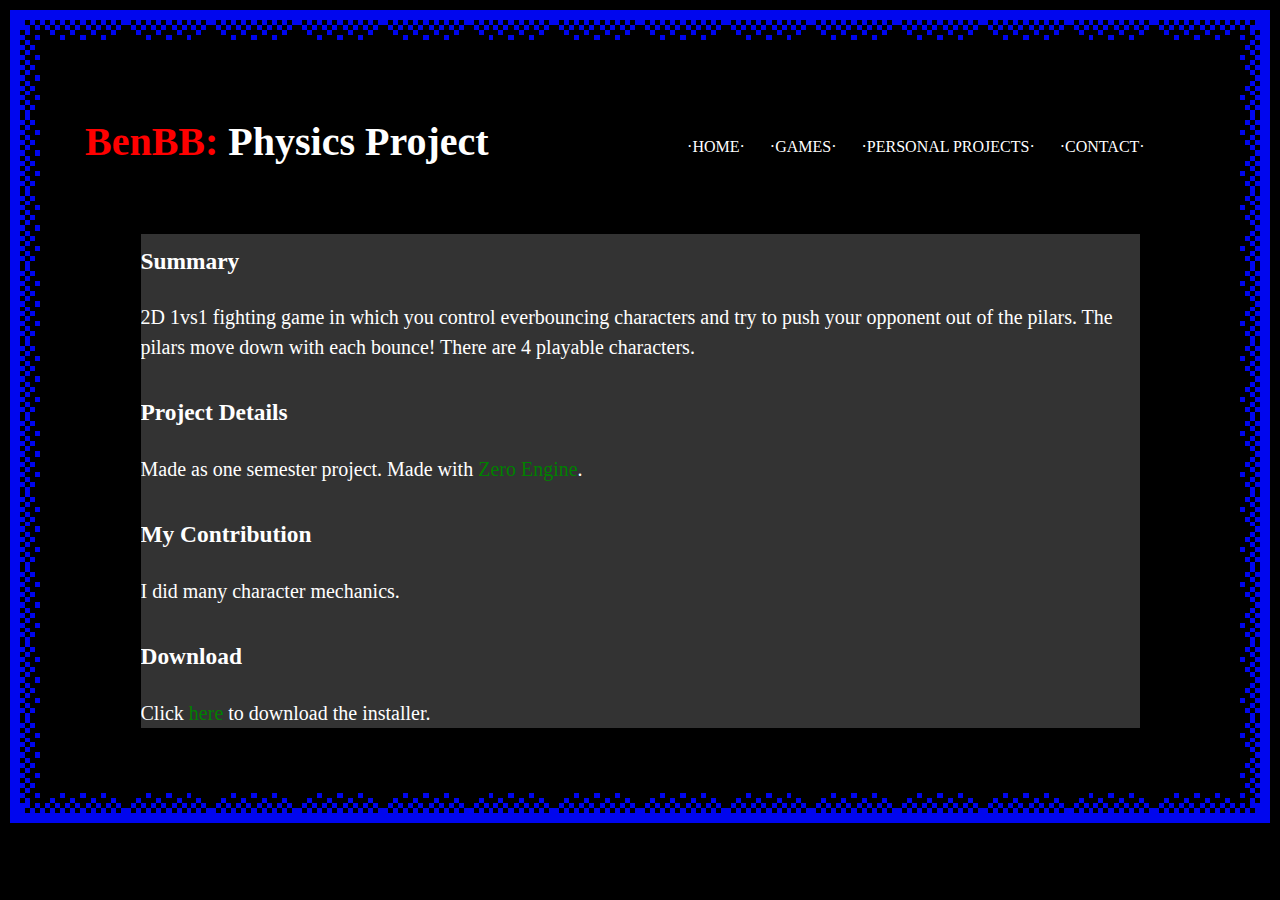
<file: project_pages/physics.html>
<!DOCTYPE html>
<html>

<!--  
      Beñat Morisset de Pérdigo
      11/09/2018
-->

<head>
  <title>BenBB | Physics Project</title>

  <meta charset="UTF-8">
  <meta name="description" content="BenBB website">
  <meta name="keywords" content="Programming,Game Dev,Developer,Games,BenBB">
  <meta name="viewport" content="width=device-width, initial-scale=1.0">
  
  <link rel="stylesheet" href="../css/style.css">
  
  <link rel="shortcut icon" href="../favicon.ico" type="image/x-icon">
</head>


<body id="chaosborder">

  <header>
    <h1>
      <div contenteditable>
      <span style="color: red">BenBB:</span>
      <span style="color: white"> Physics Project</span>
      </div>
    </h1>
  </header>
  
  <nav> <!-- nav bar -->
    <ul>
      <li><a href="../index.html">·Home·</a></li>
      <li><a href="../games.html">·Games·</a></li>
      <li><a href="../personal_projects.html">·Personal Projects·</a></li>
      <li><a href="../contact.html">·Contact·</a></li>
      <li class="secret" title="you found the secret tab!"><a href="../pixelart.html">·</a></li>
    </ul>
  </nav> 

  <div class="container">
  
    
    <div class="trailer">
      <!-- 
      <h3>Teaser Trailer</h3>
      <iframe width="560" height="315" src="https://www.youtube.com/embed/xlEK2BRnqOU" frameborder="0" allow="accelerometer; autoplay; encrypted-media; gyroscope; picture-in-picture" allowfullscreen title="teaser trailer"></iframe>
      -->
      
      <h3>Summary</h3>
      <p>
      2D 1vs1 fighting game in which you control everbouncing characters and try to push your opponent out of the pilars. The pilars move down with each bounce! There are 4 playable characters. 
      </p>
      
      <h3>Project Details</h3>
      <p>
      Made as one semester project. Made with <a href="http://zero.digipen.edu/">Zero Engine</a>.</p>
      </p>
      
      <h3>My Contribution</h3>
      <p>
      I did many character mechanics.
      </p>
      
      <h3>Download</h3>
      <p>
      Click <a href="https://drive.google.com/open?id=1Qg5jUq4qhpcIPFmJWWKy7aD2uEltEEXp">here</a> to download the installer.
      </p>
    </div>


  </div>
  
  
</body>
</html>
</file>
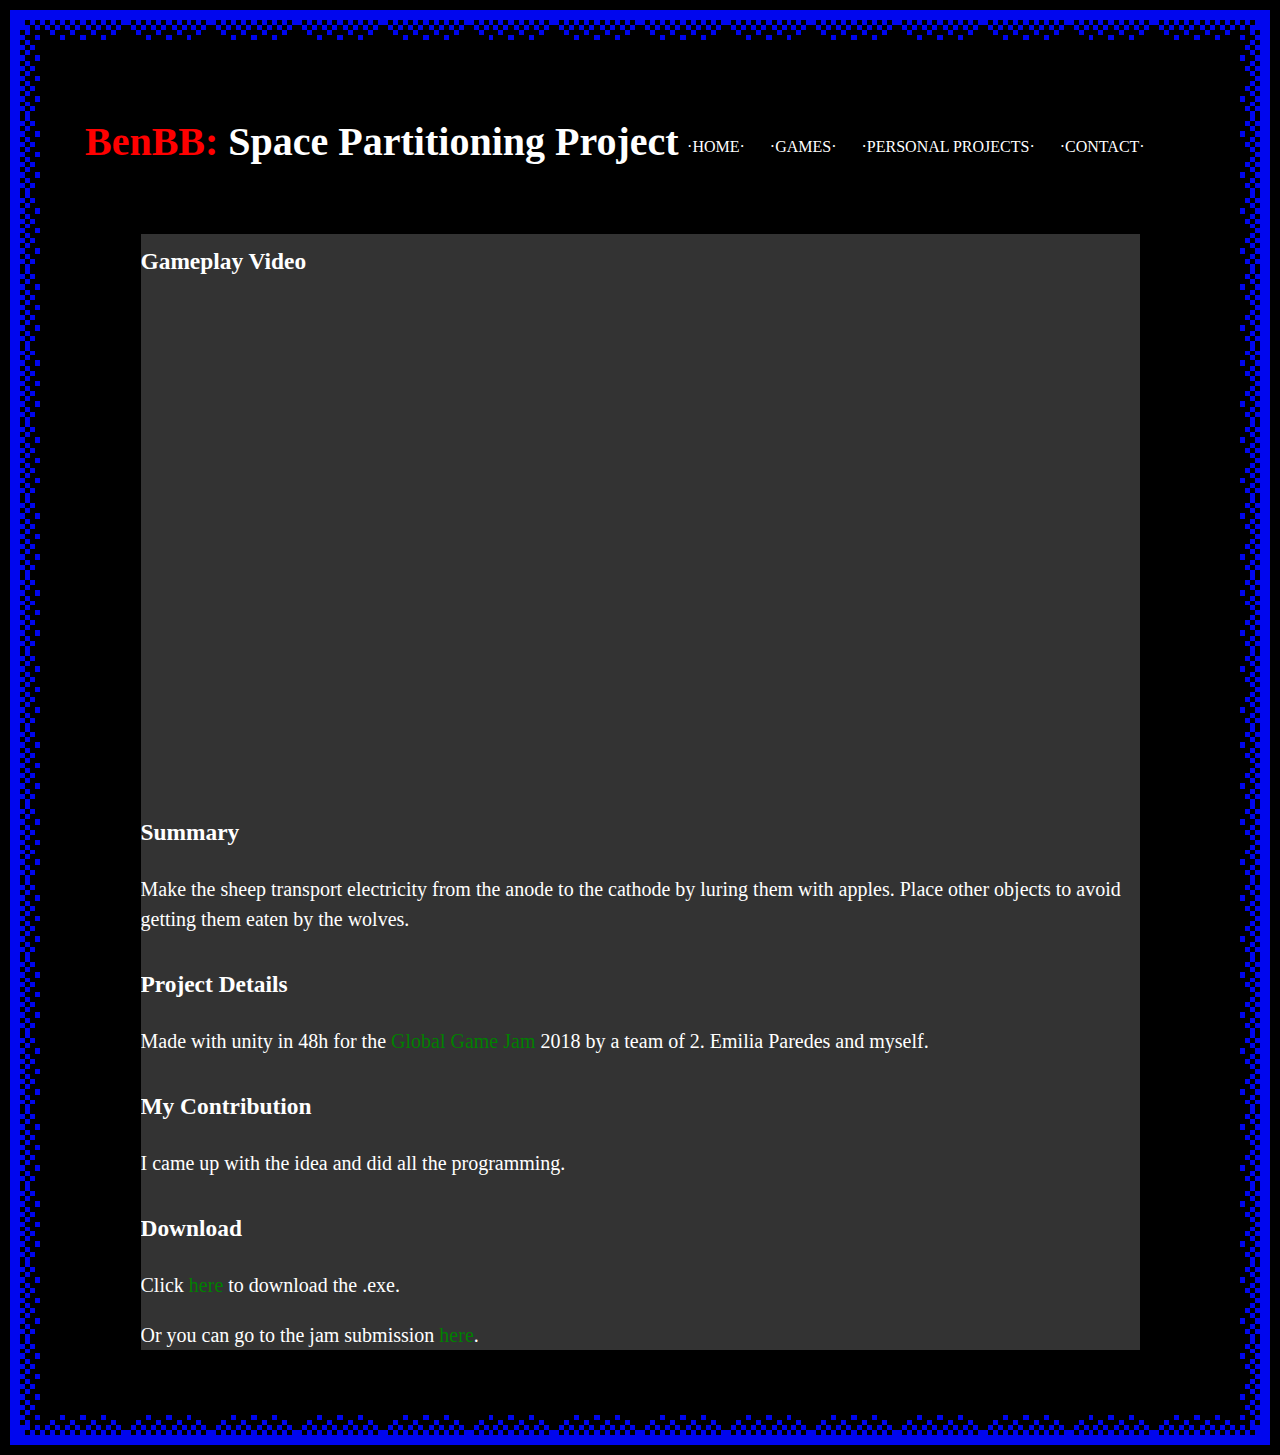
<file: project_pages/spacepartitioning.html>
<!DOCTYPE html>
<html>

<!--  
      Beñat Morisset de Pérdigo
      11/09/2018
-->

<head>
  <title>BenBB | Space Partitioning Project</title>

  <meta charset="UTF-8">
  <meta name="description" content="BenBB website">
  <meta name="keywords" content="Programming,Game Dev,Developer,Games,BenBB">
  <meta name="viewport" content="width=device-width, initial-scale=1.0">
  
  <link rel="stylesheet" href="../css/style.css">
  
  <link rel="shortcut icon" href="../favicon.ico" type="image/x-icon">
</head>


<body id="chaosborder">

  <header>
    <h1>
      <div contenteditable>
      <span style="color: red">BenBB:</span>
      <span style="color: white"> Space Partitioning Project</span>
      </div>
    </h1>
  </header>
  
  <nav> <!-- nav bar -->
    <ul>
      <li><a href="../index.html">·Home·</a></li>
      <li><a href="../games.html">·Games·</a></li>
      <li><a href="../personal_projects.html">·Personal Projects·</a></li>
      <li><a href="../contact.html">·Contact·</a></li>
      <li class="secret" title="you found the secret tab!"><a href="../pixelart.html">·</a></li>
    </ul>
  </nav> 
  
  <div class="container">
  
    
    <div class="trailer">
      <h3>Gameplay Video</h3>
      <iframe width="560" height="315" src="https://www.youtube.com/embed/DDoSbFU9IgE" frameborder="0" allow="accelerometer; autoplay; encrypted-media; gyroscope; picture-in-picture" allowfullscreen title="Gameplay video!"></iframe>
      
      <h3>Summary</h3>
      <p>
      Make the sheep transport electricity from the anode to the cathode by luring them with apples. Place other objects to avoid getting them eaten by the wolves. 
      </p>
      
      <h3>Project Details</h3>
      <p>
      Made with unity in 48h for the <a href="https://globalgamejam.org/">Global Game Jam</a> 2018 by a team of 2. Emilia Paredes and myself.</p>
      </p>
      
      <h3>My Contribution</h3>
      <p>
      I came up with the idea and did all the programming.
      </p>
      
      <h3>Download</h3>
      <p>
      Click <a href="https://drive.google.com/open?id=1LtepSqRmMlbWsUXQRWy9P1lMSRSA7oUD">here</a> to download the .exe.
      </p>
      <p>
      Or you can go to the jam submission <a href="https://globalgamejam.org/2018/games/electro-sheep">here</a>.
      </p>
    </div>


  </div>
  
  
</body>
</html>
</file>
<file: css/style.css>
/*  
    Beñat Morisset de Pérdigo
    13/09/2018
*/

/**********Background, body and border***************/
#chaosborder { 
  border: 30px solid transparent;
  padding: 45px;
  margin: 10px;
  
  /* TO ENSURE PIXEL NO SCALING AA */
  image-rendering: optimizeSpeed;             /* STOP SMOOTHING, GIVE ME SPEED  */
  image-rendering: -moz-crisp-edges;          /* Firefox                        */
  image-rendering: -o-crisp-edges;            /* Opera                          */
  image-rendering: -webkit-optimize-contrast; /* Chrome (and eventually Safari) */
  image-rendering: pixelated; /* Chrome */
  image-rendering: optimize-contrast;         /* CSS3 Proposed                  */
  -ms-interpolation-mode: nearest-neighbor;   /* IE8+      

  
  /* source | slice | width | outset | repeat */
  /*border-image: url("/images/border.png") 27 23 / 50px 30px / 1rem round space;*/
  -webkit-border-image: url(./../img/ChaosBorderX3.jpg) 6 / 30px round; /* Safari 3.1-5 */
  -o-border-image: url(./../img/ChaosBorderX3.jpg) 6 / 30px round; /* Opera 11-12.1 */
  border-image: url(./../img/ChaosBorder03.png) 6 / 30px round;
}
body
{
  background-color: #000000;
}

/***************Header******************/
header
{
  text-align: center;
}
header h1
{
  float:left;
}
#indexheaderh1 /*spetial for index page*/
{
  float:none;
  color:red;
}

/****************Nav*******************/
nav
{
  float:right;
}
#indexnav /*spetial for index page*/
{
  float:none;
}
nav ul
{
  float:right;
  padding-top:45px; /*to make it aligned with the h1*/
}
#indexul /*spetial for index page*/
{
  float:none;
  padding-top:auto;
}
nav ul li
{
  display: inline-block; /*to avoid separating PIXEL ART*/
}
nav a
{
  color:#ffffff; /*white*/
  text-decoration:none; /*removes underline*/
  text-transform: uppercase;
  font-size:16px;
}
nav a:hover
{
  color:Yellow;
  font-weight:bold;
}
.highlight, .current a
{
  color:Yellow;
  font-weight:bold;
}

.secret a
{
  color:Black;
}

/***************Lists******************/
ul
{
  margin:0;
  padding:0;
  text-align: center;
}
li
{
  list-style: none; /* removes bullets */
  display:inline; /*displayed in line instead of column */
  padding:0 20px 0 0; /* top right bot left */
}

/*****************Body*******************/
body
{
  font: 20px/1.5 Consolas;
  
  padding:0;
  margin:0;
  
  /*background-color: #000000;*/
  color: #ffffff;
  
  /*
  -ms-interpolation-mode: nearest-neighbor;
  image-rendering: -webkit-optimize-contrast;
  image-rendering: -moz-crisp-edges;
  image-rendering: -o-pixelated;
  image-rendering: pixelated;*/
}


/*****************Container*******************/
.container
{
  width:90%; /*of window width*/
  margin:auto; /*to have it in the middle*/
  overflow:hidden; /* so whats outside is hidden */
  
  display: block; 
}

/**********************************************************/
/**                        Games                         **/
/**********************************************************/

/*****************GameBox*******************/
.gamebox
{
  background-color: #333333;
  height:256px;
  overflow:hidden; /* so whats outside is hidden */
  margin: 5px 0 5px 0;
}
.gamebox a img
{
  height:calc(100% - 2*2px); /*padding is 2px*/
  float:left;
  padding:2px;
}
.gamebox a img:hover
{
  border:2px solid yellow;
  padding:0;
}

  /**Gamebox Links**/
  .gamebox a:link {
    color: green;
    background-color: transparent;
    text-decoration: none;
  }

  .gamebox a:visited {
    color: pink;
    background-color: transparent;
    text-decoration: none;
  }

  .gamebox a:hover {
    color: red;
    background-color: transparent;
    text-decoration: underline;
  }

  .gamebox a:active {
    color: yellow;
    background-color: transparent;
    text-decoration: underline;
  }

/*****************Trailer*******************/
.trailer
{
  background-color: #333333; /*transparent;*/

  margin: 35px 0 15px 0;
  
  /*display: block; /*not sure if this is needed*/ 
}

.trailer iframe
{
  /*make video adjust to window size but dont get bigger than 480p*/
  width: 100%;
  height: calc(0.5*100vw);
  max-height: 480px;
  max-width: 640px;
  float: center;
  
  /*to make it centered*/
  display: block; 
  margin: auto;
  text-align: center
}

.trailer h3
{
  padding-top: 10px;
  /*color: yellow;*/
  background-color: transparent;
  /*text-decoration: underline;*/
}

.trailer a:link
{
  color: green;
  background-color: transparent;
  text-decoration: none;
}

.trailer a:visited
{
  color: pink;
  background-color: transparent;
  text-decoration: none;
}

.trailer a:hover
{
  color: red;
  background-color: transparent;
  text-decoration: underline;
}

.trailer a:active
{
  color: yellow;
  background-color: transparent;
  text-decoration: underline;
}


.trailer div
{
  padding-top: 16px;
}

.trailer h5
{
  padding-left: 16px;
}

.trailer h5,
.trailer p.inl
{
  display: inline;
  
  /*vertical-align: top;*/
}

/**********************************************************/
/**                      Pixel Art                       **/
/**********************************************************/
/*not needded as chaos border sets pixelated the whole body*/
/*.pixelperfect
{
  -ms-interpolation-mode: nearest-neighbor;
  image-rendering: -webkit-optimize-contrast;
  image-rendering: -moz-crisp-edges;
  image-rendering: -o-pixelated;
  image-rendering: pixelated;
}*/


/**********************************************************/
/**                        Mobile                        **/
/**********************************************************/

/* Media Querie used to change layout for mobiles (tablet width limit=768px)*/
@media(max-width:1000px) /*1000 for it to change before problems in Pixel Art*/
{
  /*4Dbug*/
  /*body
  {
    display:none;
  }*/
  
  /**********Background, body and border***************/
  /*only padding and margin change*/
  #chaosborder { 
    border: 30px solid transparent;
    padding: 0;
    margin: 0;
    
    /* all images pixel perfect*/
    -ms-interpolation-mode: nearest-neighbor;
    image-rendering: -webkit-optimize-contrast;
    image-rendering: -moz-crisp-edges;
    image-rendering: -o-pixelated;
    image-rendering: pixelated;
    
    /* source | slice | width | outset | repeat */
    /*border-image: url("/images/border.png") 27 23 / 50px 30px / 1rem round space;*/
    -webkit-border-image: url(./../img/ChaosBorderX3.jpg) 6 / 30px round; /* Safari 3.1-5 */
    -o-border-image: url(./../img/ChaosBorderX3.jpg) 6 / 30px round; /* Opera 11-12.1 */
    border-image: url(./../img/ChaosBorder03.png) 6 / 30px round;
  }
  
  /*******************Header*******************/
  header h1
  {
    float:none;
    color:red;
  }
  /*******************Nav*******************/
  nav
  {
    float:none;
  }
  nav ul
  {
    float:none;
    padding-top:auto;
  }

  /*****************Container*******************/
  .container
  {
    width:100%; /*of window width*/
    margin:none; /*to have it in the middle*/
    overflow:hidden; /* so whats outside is hidden */
  }

  /*****************PixelArt*******************/
  img /*should be only for pixelart images*/
  {
    height:256px;
    width:256px;
  }
  
  /*****************GameBox*******************/
  .gamebox
  {
    height:auto; /*to have the text wrap under the image if needed*/
  }
  .gamebox a img
  {
    height:calc(100% - 2*2px); /*padding is 2px*/
    float:center;
    padding:2px;
  }
}
</file>
